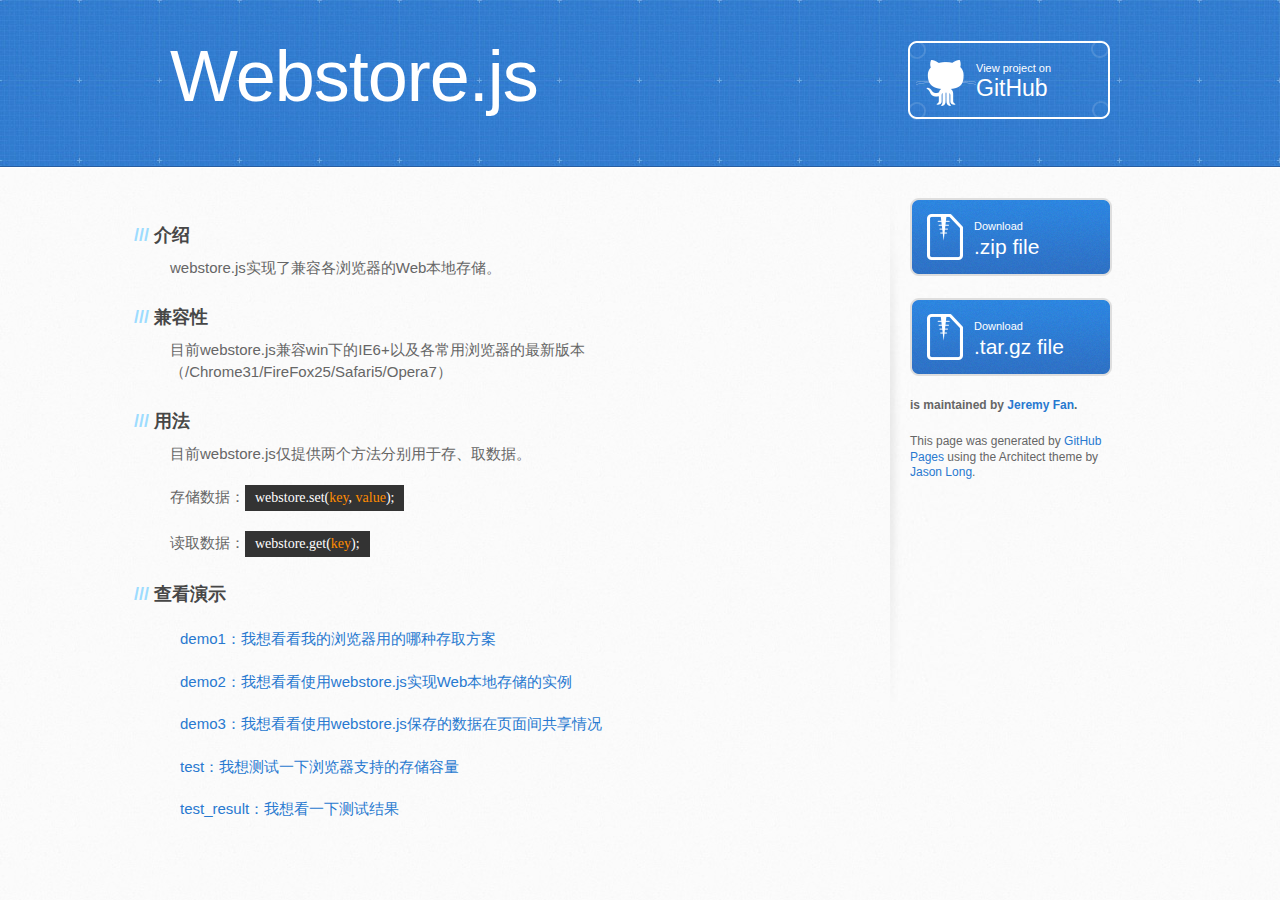
<file: index.html>
<!DOCTYPE html>
<html>
  <head>
    <meta charset='utf-8'>
    <meta http-equiv="X-UA-Compatible" content="chrome=1">
    <meta name="viewport" content="width=device-width, initial-scale=1, maximum-scale=1">
    <!-- <link href='https://fonts.googleapis.com/css?family=Architects+Daughter' rel='stylesheet' type='text/css'> -->
    <link rel="stylesheet" type="text/css" href="stylesheets/font_face.css" />
    <link rel="stylesheet" type="text/css" href="stylesheets/stylesheet.css" media="screen" />
    <link rel="stylesheet" type="text/css" href="stylesheets/pygment_trac.css" media="screen" />
    <link rel="stylesheet" type="text/css" href="stylesheets/print.css" media="print" />

    <!--[if lt IE 9]>
    <script src="//html5shiv.googlecode.com/svn/trunk/html5.js"></script>
    <![endif]-->

    <title>Webstore.js by JeremyFan</title>
  </head>

  <body>
    <header>
      <div class="inner">
        <h1>Webstore.js</h1>
        <h2></h2>
        <a href="https://github.com/JeremyFan/webstore.js" class="button"><small>View project on</small>GitHub</a>
      </div>
    </header>

    <div id="content-wrapper">
      <div class="inner clearfix">
        <section id="main-content">
          <h3>介绍</h3>
          <p>webstore.js实现了兼容各浏览器的Web本地存储。</p>
          <h3>兼容性</h3>
          <p>目前webstore.js兼容win下的IE6+以及各常用浏览器的最新版本（/Chrome31/FireFox25/Safari5/Opera7）</p>
          <h3>用法</h3>
          <p>目前webstore.js仅提供两个方法分别用于存、取数据。</p>
          <p>存储数据：<span style="display:inline-block;padding:0 10px;font:14px Consolas;line-height:26px;background:#333;color:#fff;">webstore.set(<span style="color:darkorange;">key</span>, <span style="color:darkorange;">value</span>);</span></p>
          <p>读取数据：<span style="display:inline-block;padding:0 10px;font:14px Consolas;line-height:26px;background:#333;color:#fff;">webstore.get(<span style="color:darkorange;">key</span>);</span></p>
          <h3>查看演示</h3>
          <p></p>
          <p style="margin-left:10px;">
            <a href="demo/demo1.html" target="_blank" style='cursor:pointer;'>demo1：我想看看我的浏览器用的哪种存取方案</a>
          </p>
          <p style="margin-left:10px;">
            <a href="demo/demo2.html" target="_blank" style='cursor:pointer;'>demo2：我想看看使用webstore.js实现Web本地存储的实例</a>
          </p>
          <p style="margin-left:10px;">
            <a href="demo/demo3_a.html" target="_blank" style='cursor:pointer;'>demo3：我想看看使用webstore.js保存的数据在页面间共享情况</a>
          </p>
          <p style="margin-left:10px;">
            <a href="demo/test.html" target="_blank" style='cursor:pointer;'>test：我想测试一下浏览器支持的存储容量</a>
          </p>
          <p style="margin-left:10px;">
            <a href="demo/test_result.html" target="_blank" style='cursor:pointer;'>test_result：我想看一下测试结果</a>
          </p>
        </section>

        <aside id="sidebar">
          <a href="https://github.com/JeremyFan/webstore.js/zipball/master" class="button">
            <small>Download</small>
            .zip file
          </a>
          <a href="https://github.com/JeremyFan/webstore.js/tarball/master" class="button">
            <small>Download</small>
            .tar.gz file
          </a>

          <p class="repo-owner"><a href="https://github.com/JeremyFan/webstore.js"></a> is maintained by <a href="https://github.com/JeremyFan">Jeremy Fan</a>.</p>

          <p>This page was generated by <a href="pages.github.com">GitHub Pages</a> using the Architect theme by <a href="https://twitter.com/jasonlong">Jason Long</a>.</p>
        </aside>
      </div>
    </div>

  
  </body>
</html>
</file>
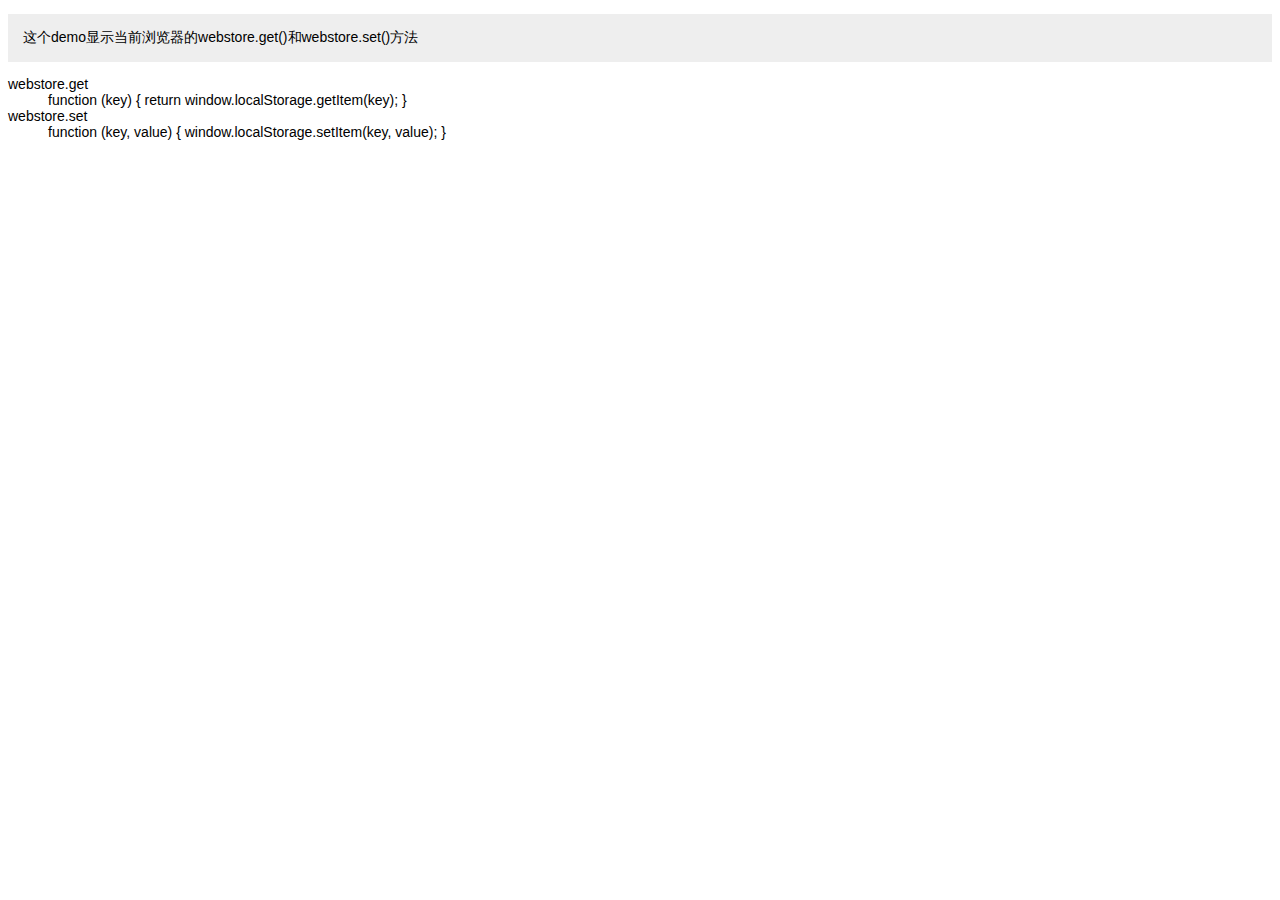
<file: demo1.html>
﻿<!DOCTYPE html>
<html xmlns="http://www.w3.org/1999/xhtml">
<head>
    <meta http-equiv="Content-Type" content="text/html; charset=utf-8" />
    <title>demo1</title>
    <!--引入封装好的文件-->
    <script src="scripts/jquery-1.10.2.min.js"></script>
    <script src="webstore.js"></script>
    <style>
        html { font: 14px Tahoma,Helvetica,Arial; }
        .title { padding: 15px; background: #eee; }
    </style>
</head>
<body>
    <p class="title">这个demo显示当前浏览器的webstore.get()和webstore.set()方法</p>
    <dl>
        <dt>webstore.get</dt>
        <dd id="g"></dd>
        <dt>webstore.set</dt>
        <dd id="s"></dd>
    </dl>
    <script>
        document.getElementById('g').innerHTML = webstore.get.toString();
        document.getElementById('s').innerHTML = webstore.set.toString();
    </script>
</body>
</html>
</file>
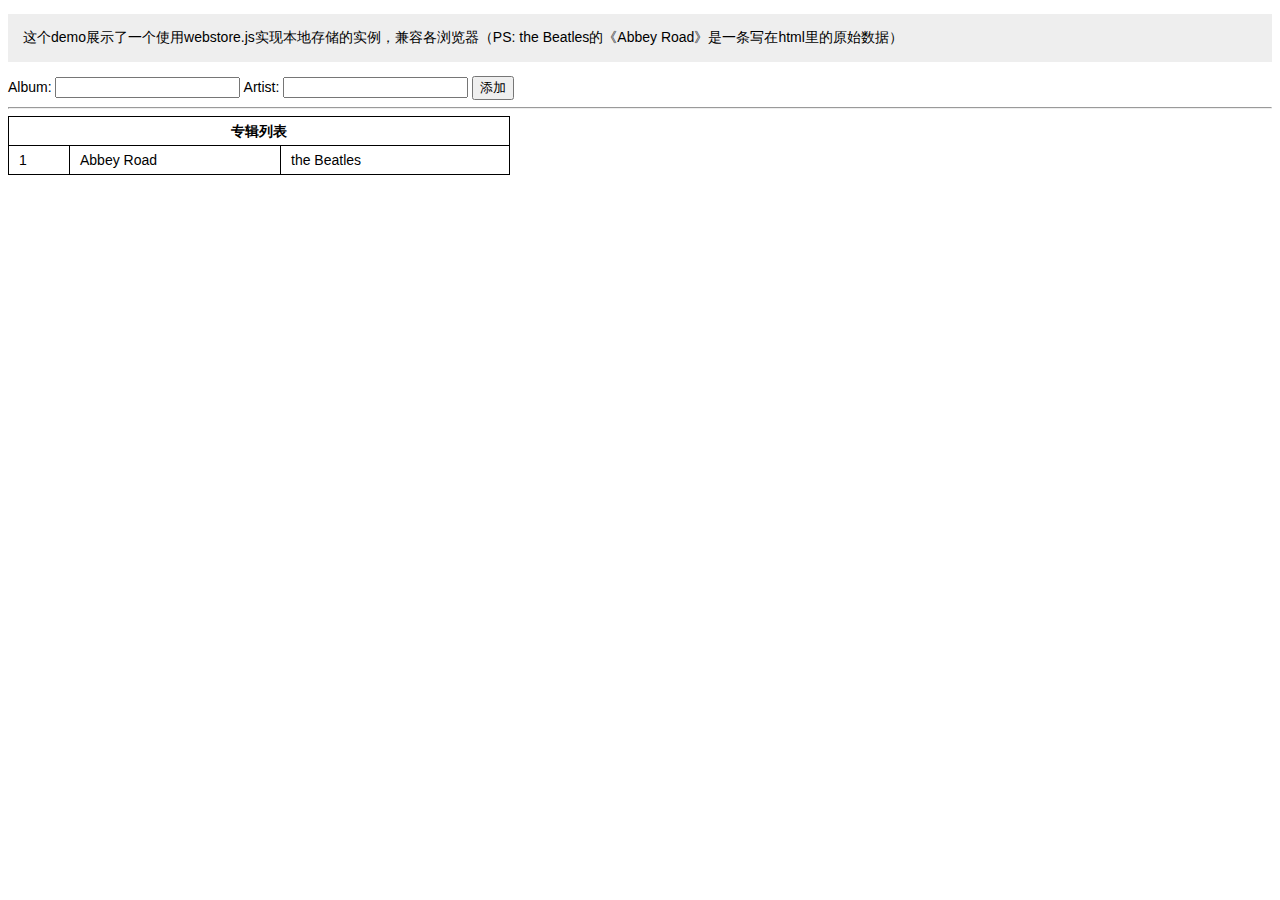
<file: demo2.html>
﻿<!DOCTYPE html>
<html xmlns="http://www.w3.org/1999/xhtml">
<head>
    <meta http-equiv="Content-Type" content="text/html; charset=utf-8" />
    <title>demo2</title>
    <script src="scripts/jquery-1.10.2.min.js"></script>
    <script src="scripts/jquery.json-2.4.min.js"></script>
    <script src="webstore.js"></script>
    <style>
        html { font: 14px Tahoma,Helvetica,Arial; }
        .title { padding: 15px; background: #eee; }
        div#al { border: 1px solid #000; width: 500px; }
        .al-head { text-align: center; line-height: 2em; font-weight: bolder; }
        .al-row { line-height: 2em; border-top: 1px solid #000; }
        .al-cell { display: inline-block; padding-left: 10px; width: 200px; border-left: 1px solid black; }
        .first-child { width: 50px; border: none; }
    </style>
</head>
<body>
    <p class="title">
        这个demo展示了一个使用webstore.js实现本地存储的实例，兼容各浏览器（PS: the Beatles的《Abbey Road》是一条写在html里的原始数据）
    </p>
    <label>Album: </label>
    <input type="text" id="txtName" />
    <label>Artist: </label>
    <input type="text" id="txtArtist" />
    <input type="button" id="add" value="添加" />
    <hr />
    <div id='al'>
        <div class='al-head'>专辑列表</div>
        <div class="al-row">
            <span class="al-cell first-child">1</span><span class="al-cell">Abbey Road</span><span class="al-cell">the Beatles</span>
        </div>
    </div>

    <script>
        $(function () {
            bindAlbumList(albumlist);
            bindBtnEvent();
        });

        // 通过webstore.get()方法获取数据
        var albumlist = $.parseJSON(webstore.get('albumlist')) || [];
        function bindBtnEvent() {
            $('#add').bind('click', function () {
                var id = $('#txtId').val();
                var name = $('#txtName').val();
                var artist = $('#txtArtist').val();

                var album = new Album(name, artist);
                albumlist.push(album);
                // 通过webstore.set()方法保存数据
                webstore.set('albumlist', $.toJSON(albumlist));

                bindAlbumList(albumlist);
            });
        }

        // Album类
        function Album(name, artist) {
            this.Name = name;
            this.Artist = artist;
        }

        // 绑定专辑列表
        function bindAlbumList(albumlist) {
            if ($('.al-row').length > 1) {
                while ($('.al-row')[1])
                    $('.al-row')[1].remove();
            }
            for (var i in albumlist) {
                var album = albumlist[i];
                var row = $('<div class="al-row"></div>');
                var span1 = $('<span class="al-cell first-child">' + parseInt(parseInt(i) + 2) + '</span>'),
                    span2 = $('<span class="al-cell">' + (album.Name||'null') + '</span>'),
                    span3 = $('<span class="al-cell">' + (album.Artist||'null') + '</span>');
                row.append(span1, span2, span3);
                $('#al').append(row);
            }
        }
    </script>
</body>
</html>
</file>
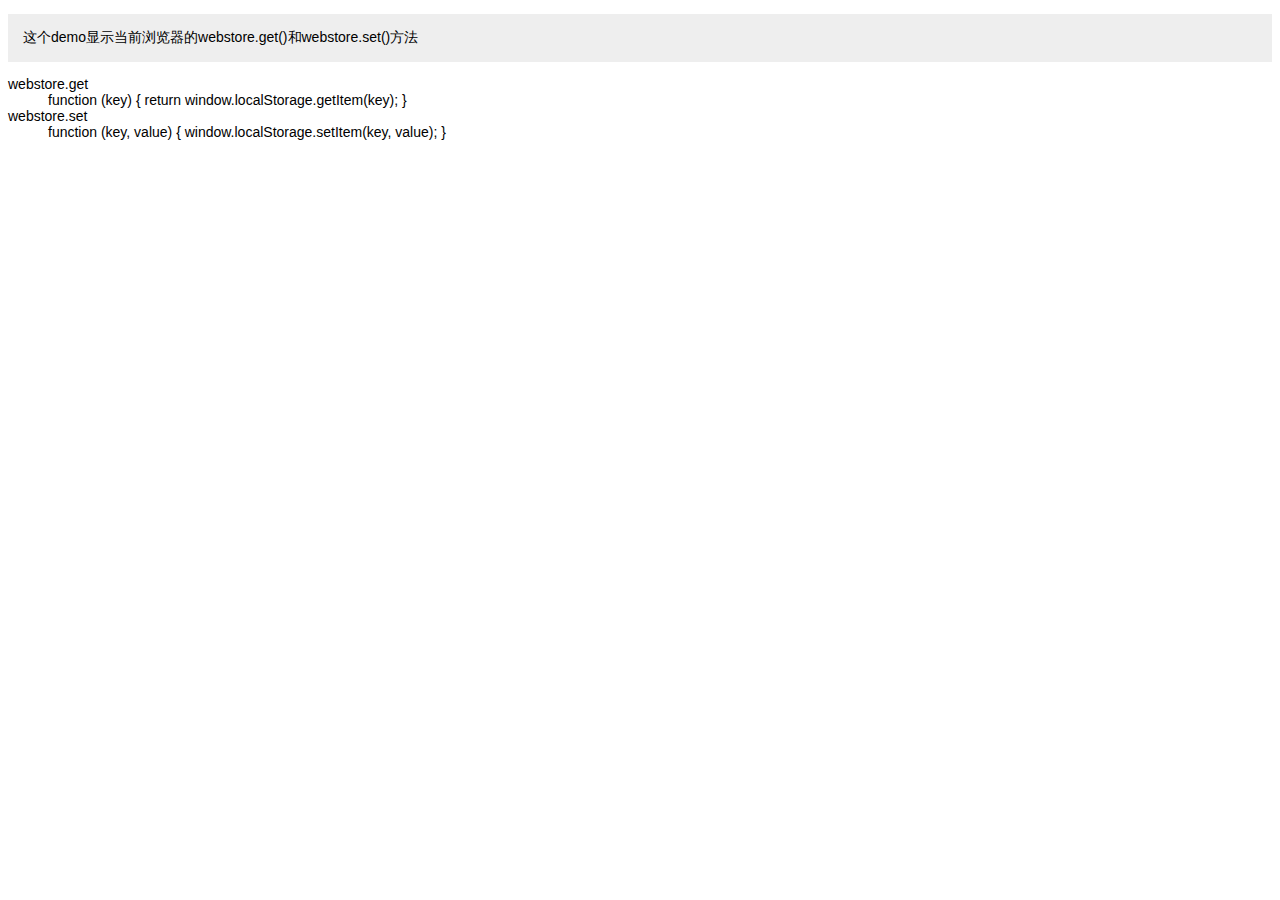
<file: demo/demo1.html>
﻿<!DOCTYPE html>
<html xmlns="http://www.w3.org/1999/xhtml">
<head>
    <meta http-equiv="Content-Type" content="text/html; charset=utf-8" />
    <title>demo1</title>    
    <script src="scripts/jquery-1.10.2.min.js"></script>
    <!--引入封装好的文件-->
    <script src="webstore.js"></script>
    <style>
        html { font: 14px Tahoma,Helvetica,Arial; }
        .title { padding: 15px; background: #eee; }
    </style>
</head>
<body>
    <p class="title">这个demo显示当前浏览器的webstore.get()和webstore.set()方法</p>
    <dl>
        <dt>webstore.get</dt>
        <dd id="g"></dd>
        <dt>webstore.set</dt>
        <dd id="s"></dd>
    </dl>
    <script>
        document.getElementById('g').innerHTML = webstore.get.toString();
        document.getElementById('s').innerHTML = webstore.set.toString();
    </script>
</body>
</html>
</file>
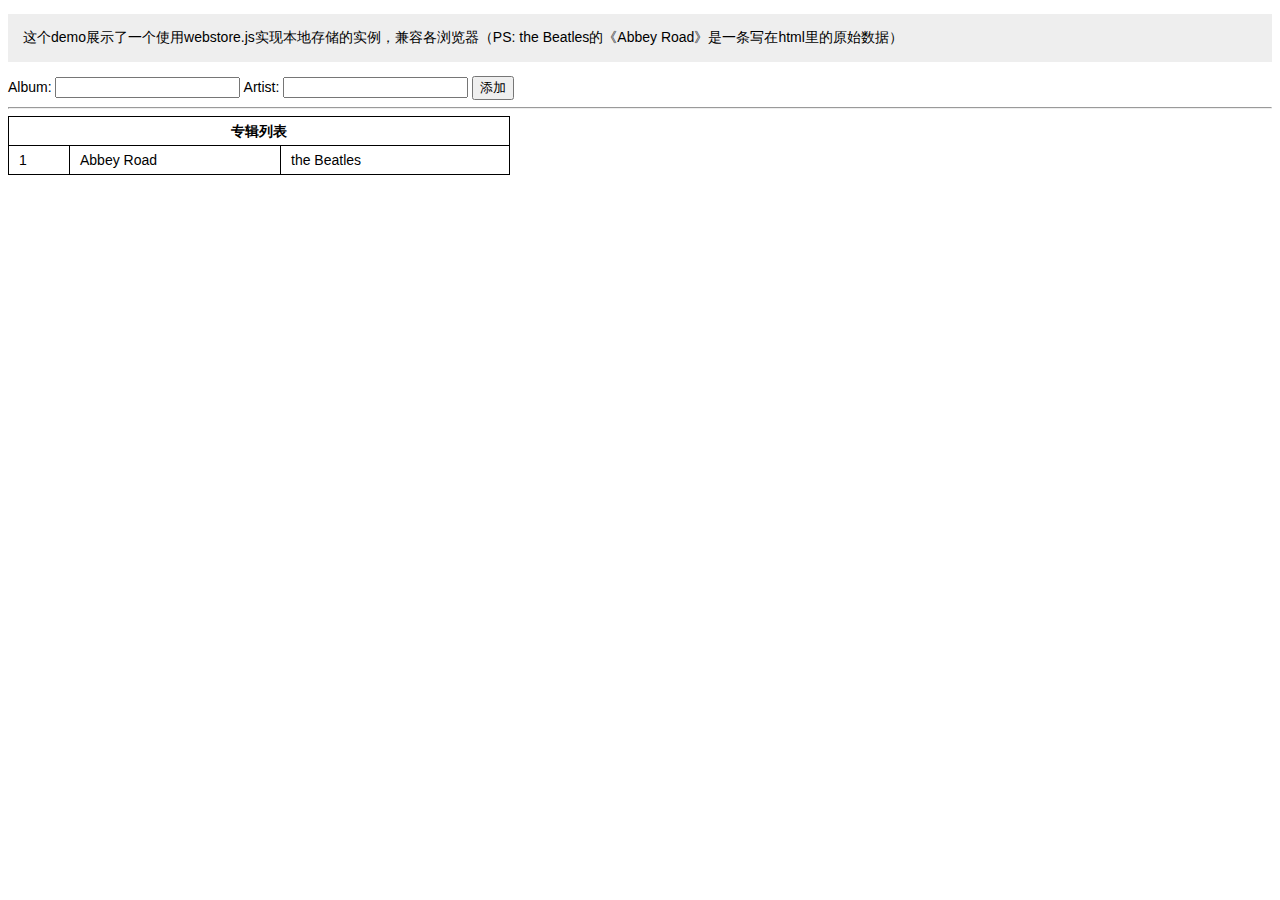
<file: demo/demo2.html>
﻿<!DOCTYPE html>
<html xmlns="http://www.w3.org/1999/xhtml">
<head>
    <meta http-equiv="Content-Type" content="text/html; charset=utf-8" />
    <title>demo2</title>
    <script src="scripts/jquery-1.10.2.min.js"></script>
    <script src="scripts/jquery.json-2.4.min.js"></script>
    <script src="webstore.js"></script>
    <style>
        html { font: 14px Tahoma,Helvetica,Arial; }
        .title { padding: 15px; background: #eee; }
        div#al { border: 1px solid #000; width: 500px; }
        .al-head { text-align: center; line-height: 2em; font-weight: bolder; }
        .al-row { line-height: 2em; border-top: 1px solid #000; }
        .al-cell { display: inline-block; padding-left: 10px; width: 200px; border-left: 1px solid black; }
        .first-child { width: 50px; border: none; }
    </style>
</head>
<body>
    <p class="title">
        这个demo展示了一个使用webstore.js实现本地存储的实例，兼容各浏览器（PS: the Beatles的《Abbey Road》是一条写在html里的原始数据）
    </p>
    <label>Album: </label>
    <input type="text" id="txtName" />
    <label>Artist: </label>
    <input type="text" id="txtArtist" />
    <input type="button" id="add" value="添加" />
    <hr />
    <div id='al'>
        <div class='al-head'>专辑列表</div>
        <div class="al-row">
            <span class="al-cell first-child">1</span><span class="al-cell">Abbey Road</span><span class="al-cell">the Beatles</span>
        </div>
    </div>

    <script>
        $(function () {
            bindAlbumList(albumlist);
            bindBtnEvent();
        });

        // 通过webstore.get()方法获取数据
        var albumlist = $.parseJSON(webstore.get('albumlist')) || [];
        function bindBtnEvent() {
            $('#add').bind('click', function () {
                var id = $('#txtId').val();
                var name = $('#txtName').val();
                var artist = $('#txtArtist').val();

                var album = new Album(name, artist);
                albumlist.push(album);
                // 通过webstore.set()方法保存数据
                webstore.set('albumlist', $.toJSON(albumlist));

                bindAlbumList(albumlist);
            });
        }

        // Album类
        function Album(name, artist) {
            this.Name = name;
            this.Artist = artist;
        }

        // 绑定专辑列表
        function bindAlbumList(albumlist) {
            if ($('.al-row').length > 1) {
                while ($('.al-row')[1])
                    $($('.al-row')[1]).remove();
            }
            for (var i in albumlist) {
                var album = albumlist[i];
                var row = $('<div class="al-row"></div>');
                var span1 = $('<span class="al-cell first-child">' + parseInt(parseInt(i) + 2) + '</span>'),
                    span2 = $('<span class="al-cell">' + (album.Name||'null') + '</span>'),
                    span3 = $('<span class="al-cell">' + (album.Artist||'null') + '</span>');
                row.append(span1, span2, span3);
                $('#al').append(row);
            }
        }
    </script>
</body>
</html>
</file>
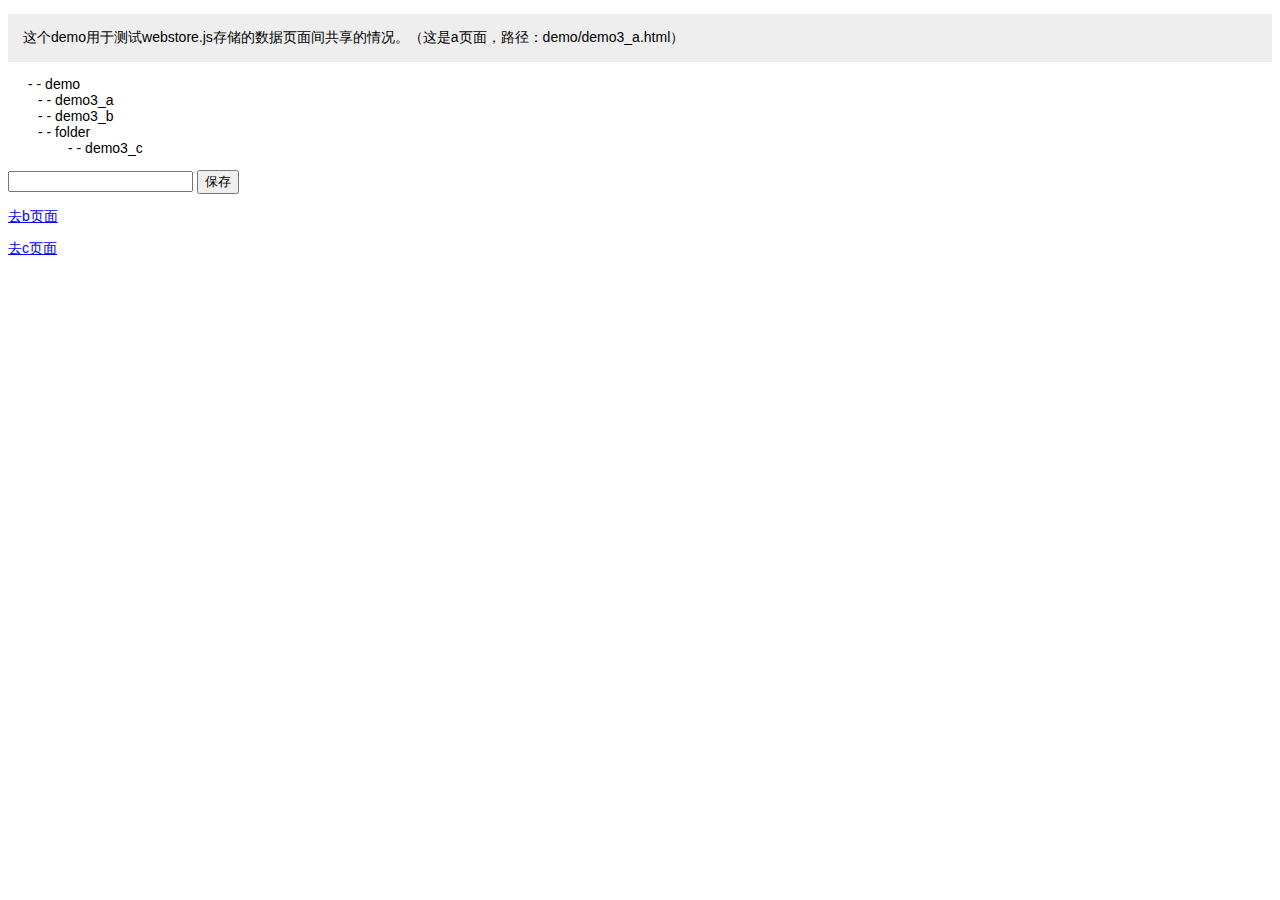
<file: demo/demo3_a.html>
<!DOCTYPE html>
<html>
<head>
    <meta http-equiv="Content-Type" content="text/html; charset=utf-8" />
    <title>demo3_a</title>
    <script src="webstore.js"></script>
    <style>
        html { font: 14px Tahoma,Helvetica,Arial; }
        .title { padding: 15px; background: #eee; }
        .pathmap span{display:block;}
    </style>
</head>
<body>
    <p class="title">这个demo用于测试webstore.js存储的数据页面间共享的情况。（这是a页面，路径：demo/demo3_a.html）</p>
    <p class='pathmap'>
        <span style='padding-left:20px;'> - - demo</span>
        <span style='padding-left:30px;'> - - demo3_a</span>
        <span style='padding-left:30px;'> - - demo3_b</span>
        <span style='padding-left:30px;'> - - folder</span>
        <span style='padding-left:60px;'> - - demo3_c</span>
    </p>
    <input type='test' id='tt' />
    <input type='button' id='btn' value='保存'>

    <p><a href='demo3_b.html'>去b页面</a><p>
    <p><a href='folder/demo3_c.html'>去c页面</a><p>

    <script>
    var button=document.getElementById('btn');
    button.onclick=function(){
        var value=document.getElementById('tt').value;
        webstore.set('demo3_value',value);
    }
    </script>
</body>
</html>
</file>
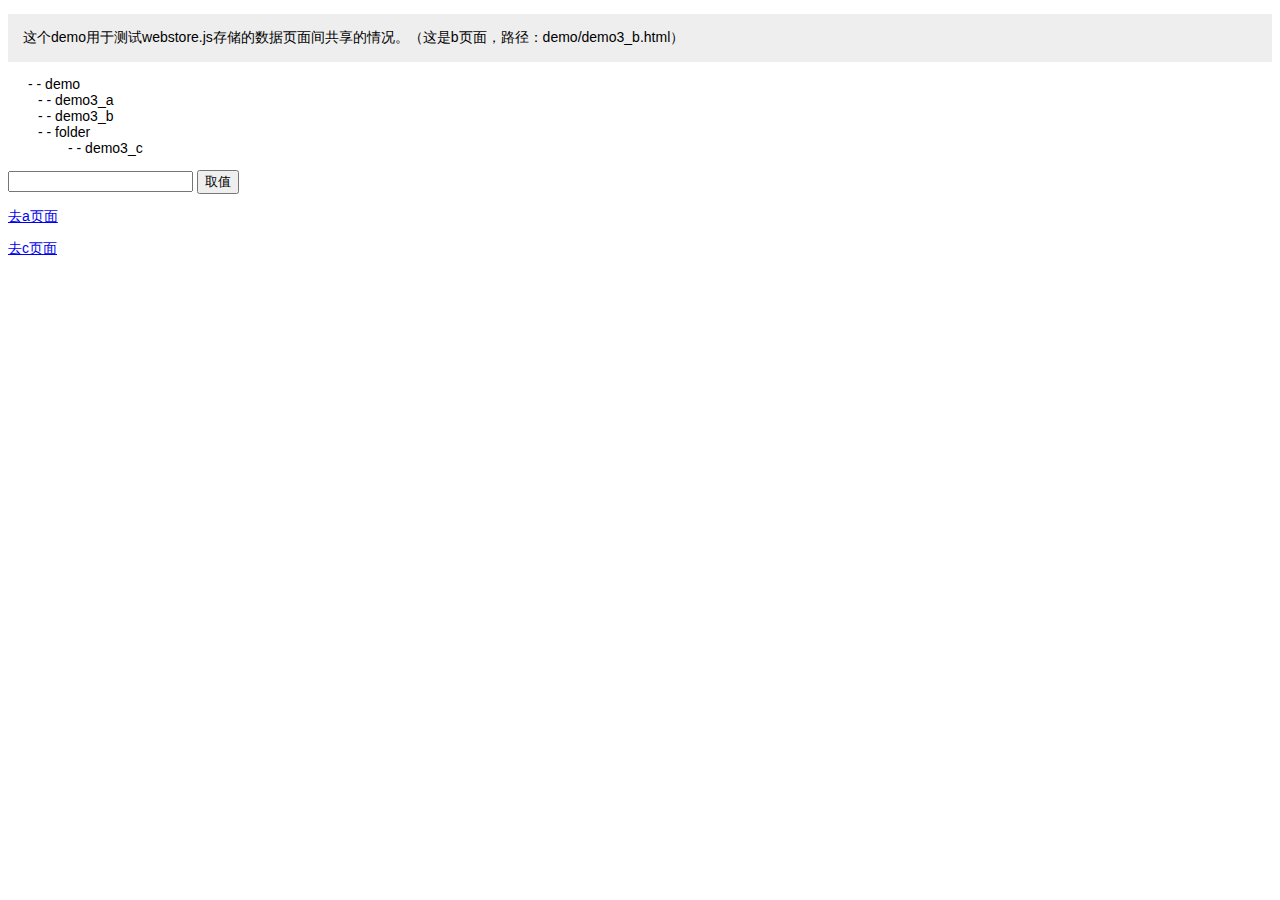
<file: demo/demo3_b.html>
<!DOCTYPE html>
<html>
<head>
    <meta http-equiv="Content-Type" content="text/html; charset=utf-8" />
    <title>demo3_b</title>
    <script src="webstore.js"></script>
    <style>
        html { font: 14px Tahoma,Helvetica,Arial; }
        .title { padding: 15px; background: #eee; }
        .pathmap span{display:block;}
    </style>
</head>
<body>
    <p class="title">这个demo用于测试webstore.js存储的数据页面间共享的情况。（这是b页面，路径：demo/demo3_b.html）</p>
    <p class='pathmap'>
        <span style='padding-left:20px;'> - - demo</span>
        <span style='padding-left:30px;'> - - demo3_a</span>
        <span style='padding-left:30px;'> - - demo3_b</span>
        <span style='padding-left:30px;'> - - folder</span>
        <span style='padding-left:60px;'> - - demo3_c</span>
    </p>
    <input type='text' id='tt'>
    <input type='button' id='btn' value='取值'>

    <p><a href='demo3_a.html'>去a页面</a><p>
    <p><a href='folder/demo3_c.html'>去c页面</a><p>

    <script>
    var button=document.getElementById('btn');
    button.onclick=function(){
        var value = webstore.get('demo3_value');
        if(value==null)
            return;
        document.getElementById('tt').value=value;
    }
    </script>
</body>
</html>
</file>
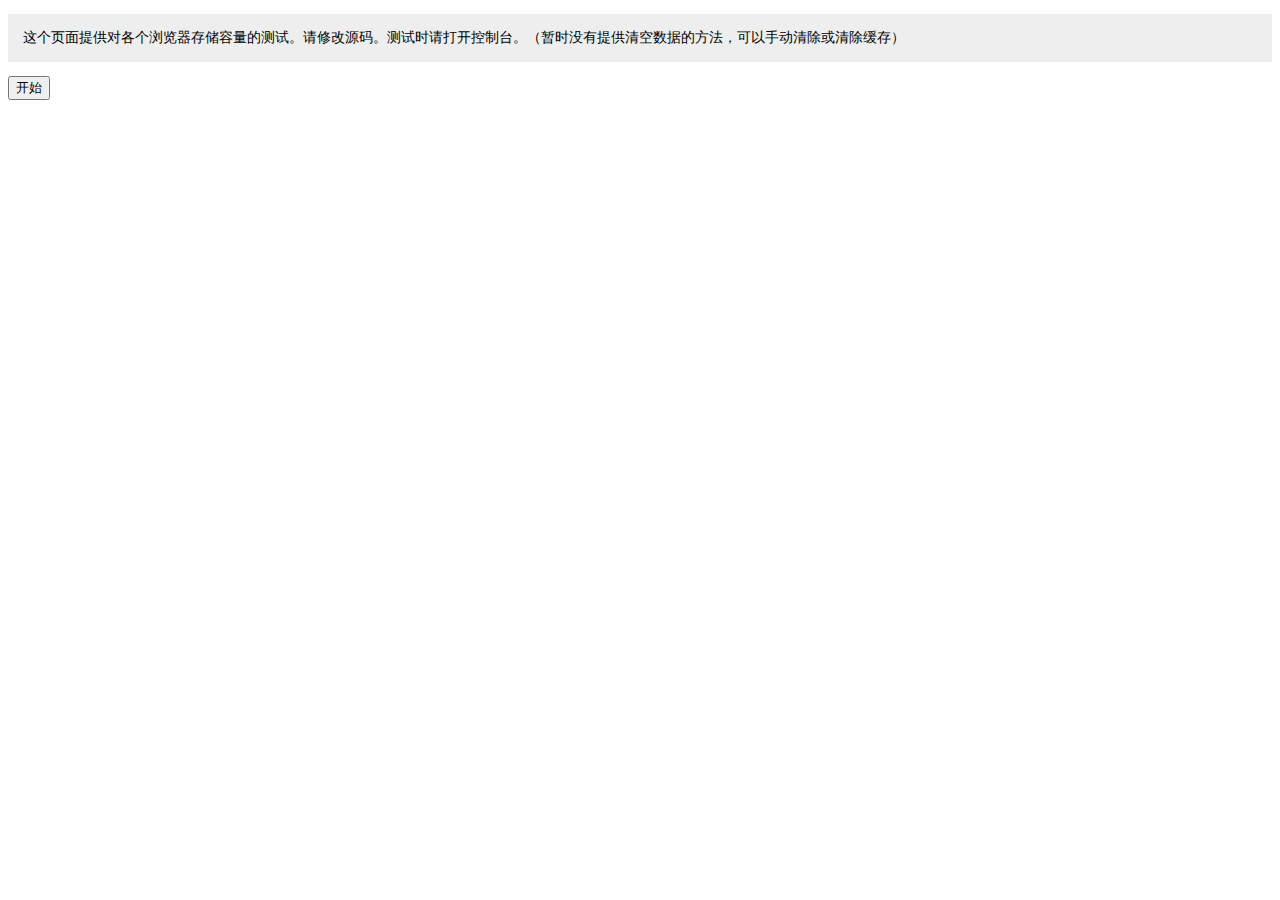
<file: demo/test.html>
<!DOCTYPE html>
<html xmlns="http://www.w3.org/1999/xhtml">
<head>
    <meta http-equiv="Content-Type" content="text/html; charset=utf-8" />
    <title>test1</title>
    <script src="webstore.js"></script>
    <script src="scripts/jquery-1.10.2.min.js"></script>
    <style>
         html { font: 14px Tahoma,Helvetica,Arial; }
        .title { padding: 15px; background: #eee; }
    </style>
</head>
<body>
    <p class='title'>这个页面提供对各个浏览器存储容量的测试。请修改源码。测试时请打开控制台。（暂时没有提供清空数据的方法，可以手动清除或清除缓存）</p>
    <input type="button" id="test2" value="开始" />
   
    <script>
        // userData测试（ie6）
        var s = 'aaa';
        var a = 'aaaaaaaaaa';
        $('#test2').bind('click', function () {
            while (true) {
                s += s;
                webstore.set('KeyA', s);
                alert(webstore.get('KeyA').length);
            }
        });

         /*
        // userData测试（ie7）
        var s = '';
        var a = 'aaaaaaaaaa';
        $('#test2').bind('click', function () {
            while (true) {
                s += a;
                webstore.set('KeyA', s);
                console.log(webstore.get('KeyA').length);
            }
        });
        */


        /*
        // localStorage测试
        var s = 'a';
        $('#test2').bind('click', function () {
            //debugger;
            while (true) {
                s += s;
                webstore.set('KeyA', s);
                console.log(s.length);
            }
        });
        */

    </script>
</body>
</html>
</file>
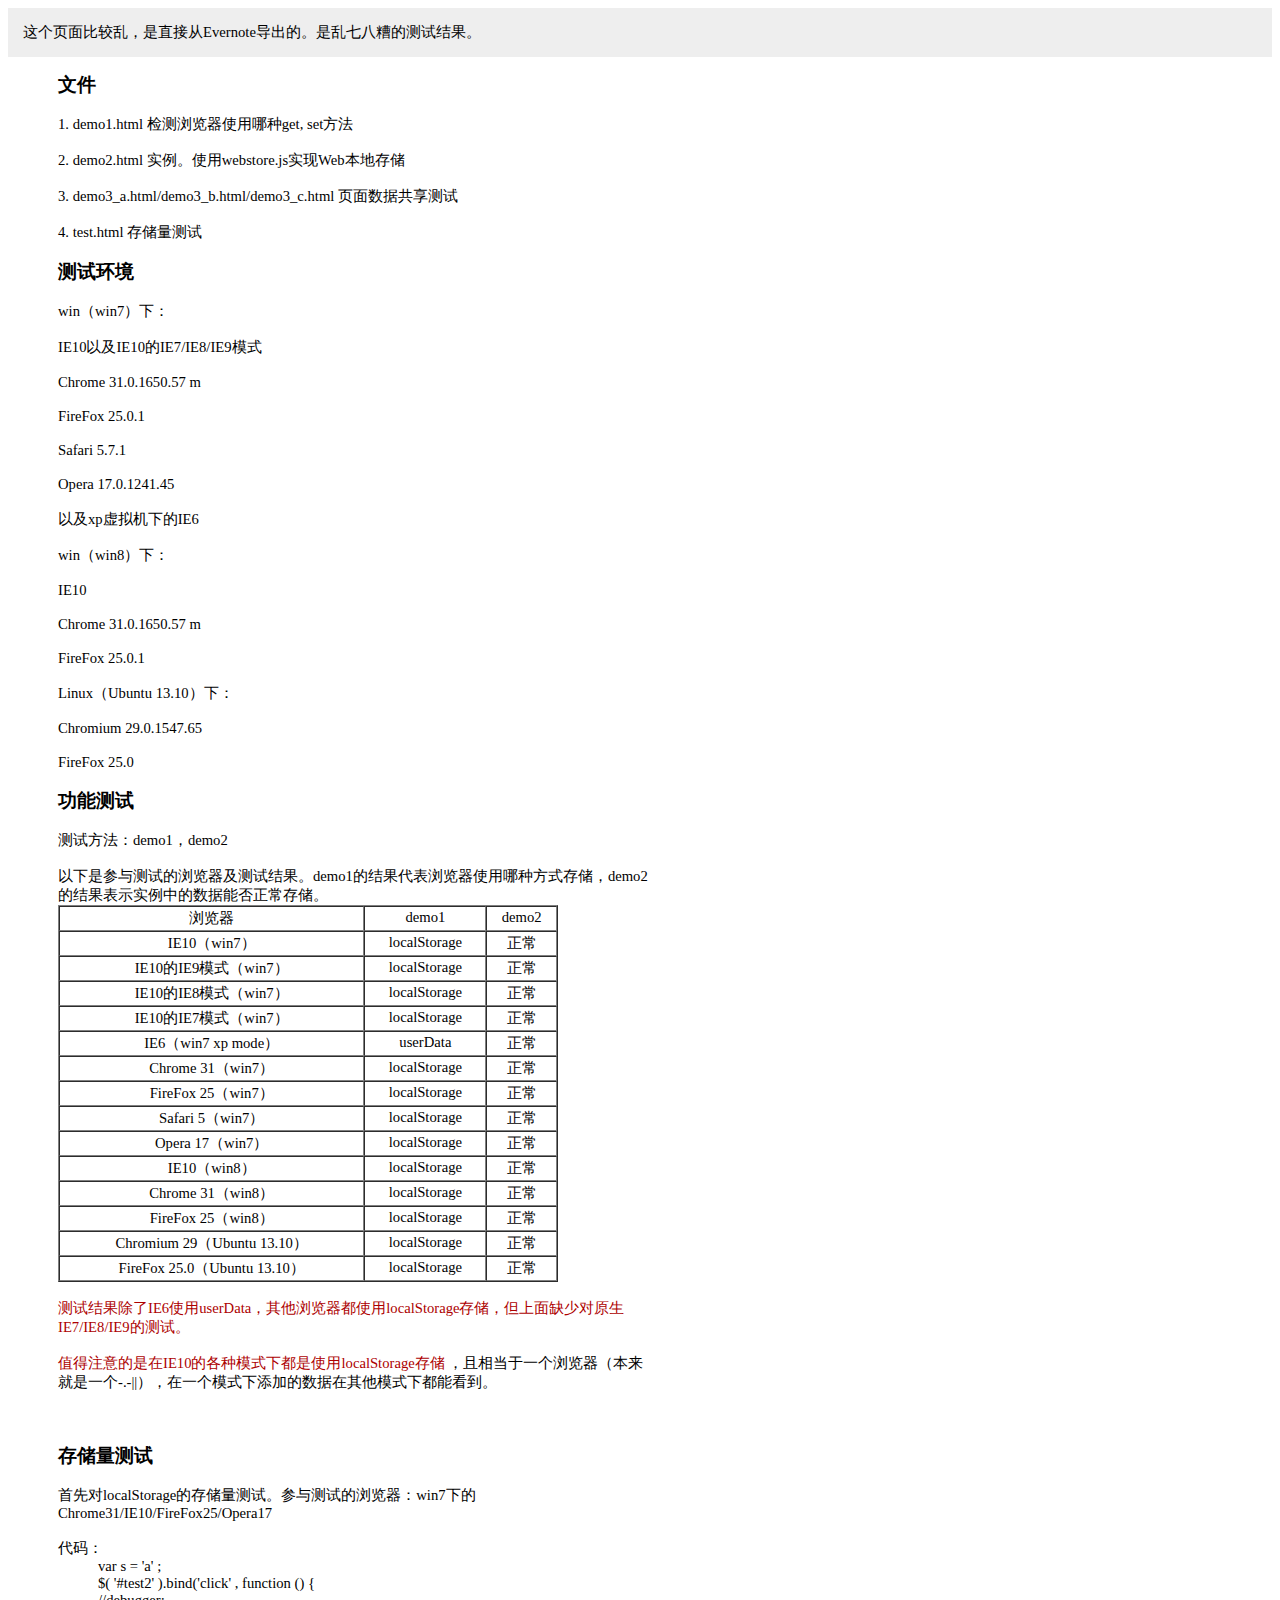
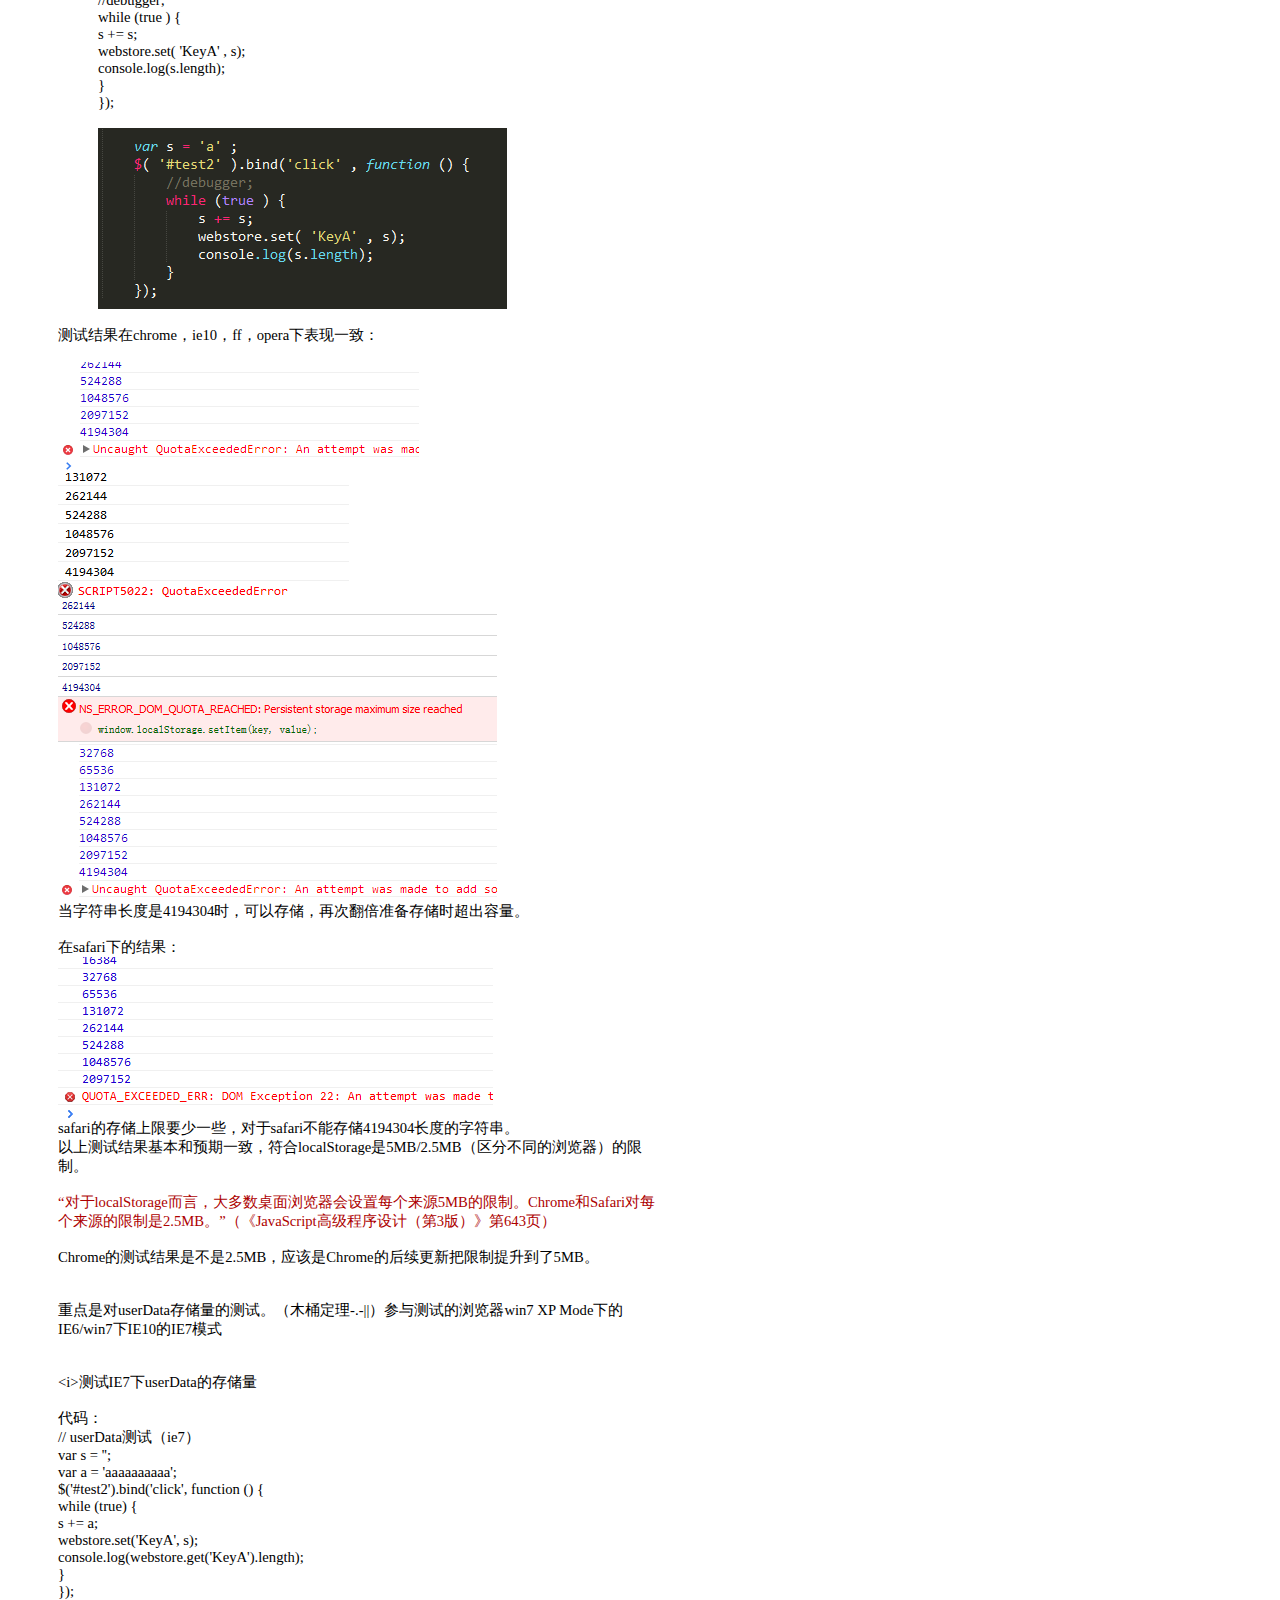
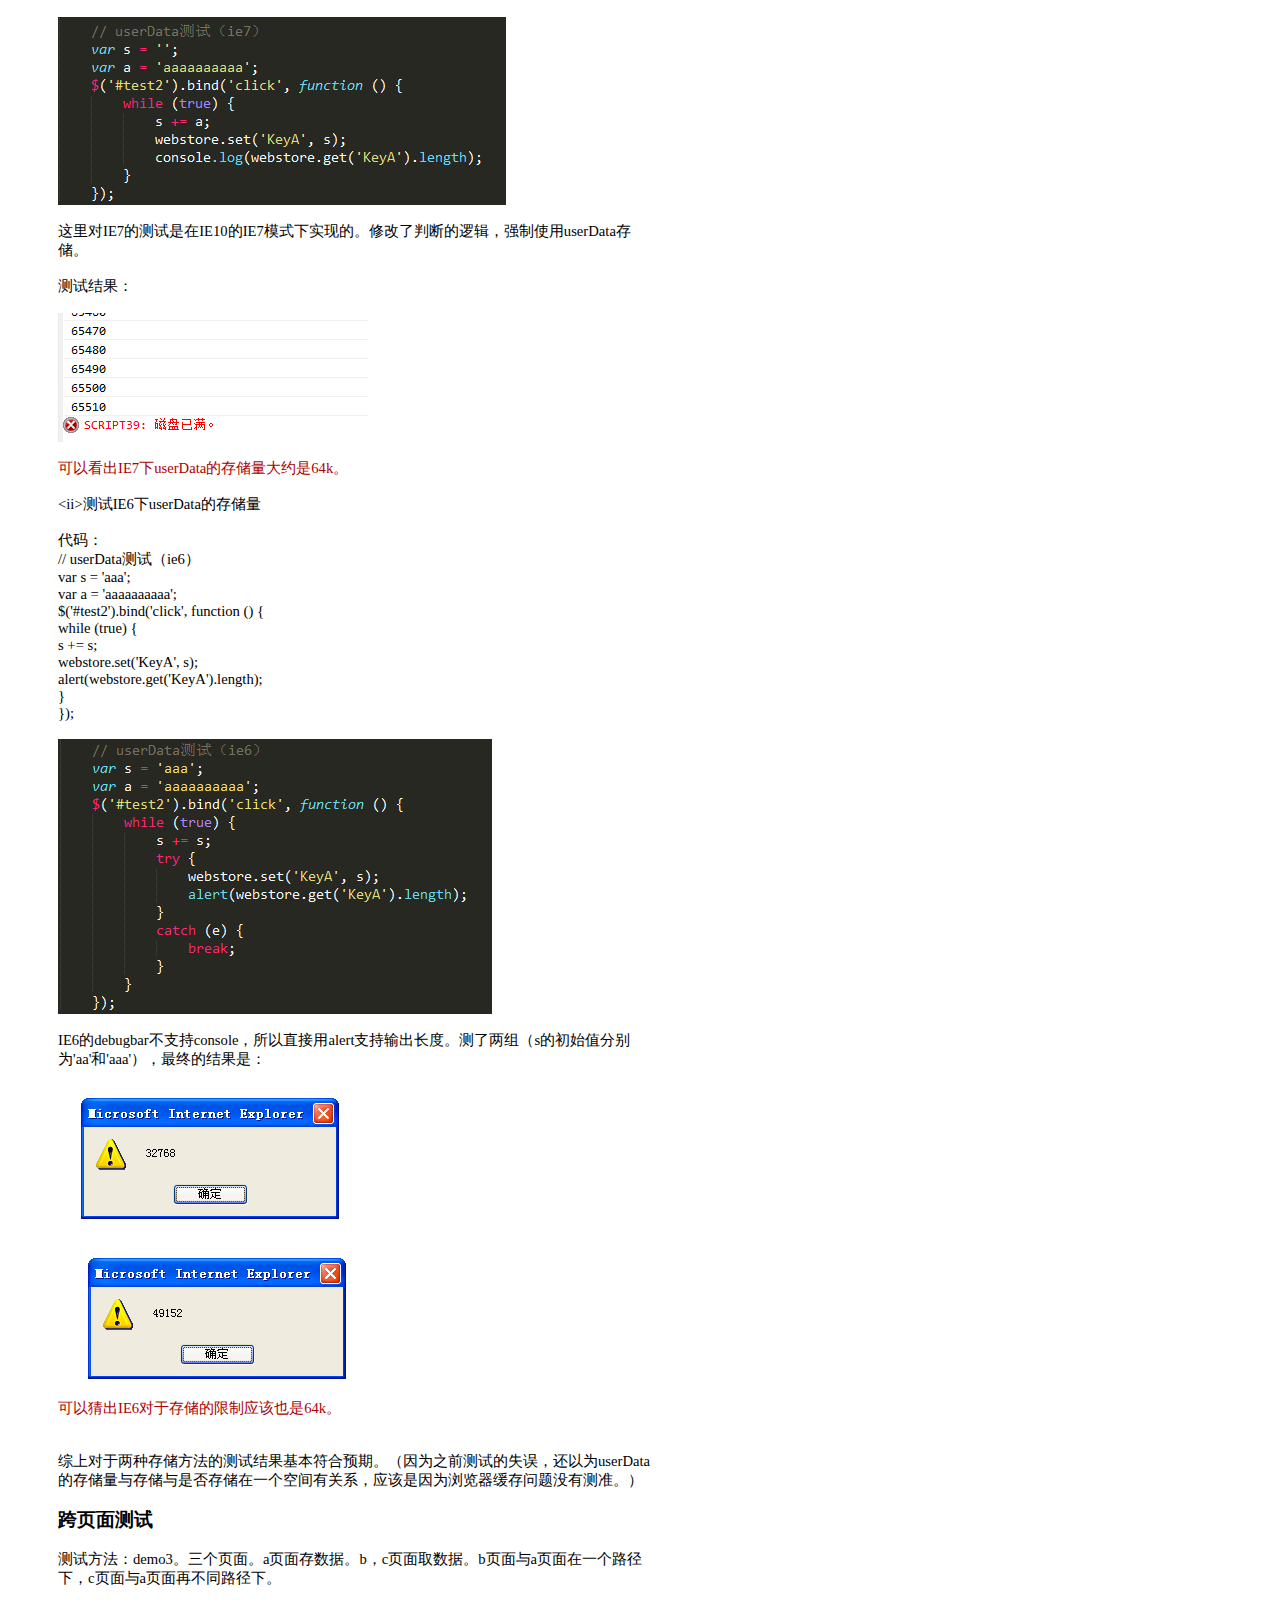
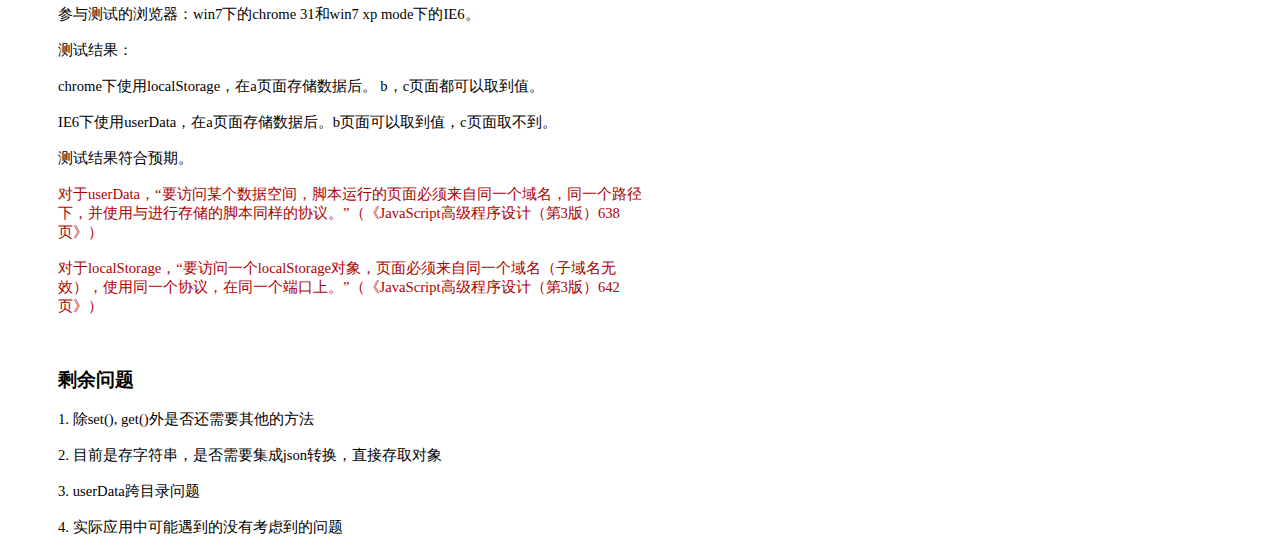
<file: demo/test_result.html>
<html>
<head>
    <title>Evernote Export</title>
    <basefont face="Tahoma" size="2" />
    <meta http-equiv="Content-Type" content="text/html;charset=utf-8" />
    <meta name="exporter-version" content="Evernote Windows/269392 (zh-CN); Windows/6.1.7601 Service Pack 1;"/>
    <style>
    body, td {
      font-family: Tahoma;
      font-size: 11pt;
    }
    .title { padding: 15px; background: #eee; }
  </style>
</head>
<body>
    <a name="64333"/>
    <p class='title'>这个页面比较乱，是直接从Evernote导出的。是乱七八糟的测试结果。</p>
    <div style="padding-left:50px;width:600px;">
        <div style="word-wrap: break-word; -webkit-nbsp-mode: space; -webkit-line-break: after-white-space;">
            <div style="font-size: 19px;"> <strong>文件</strong>
            </div>
            <div>
                <br></div>
            <div>1. demo1.html 检测浏览器使用哪种get, set方法</div>
            <div>
                <br></div>
            <div>2. demo2.html 实例。使用webstore.js实现Web本地存储</div>
            <div>
                <br></div>
            <div>3. demo3_a.html/demo3_b.html/demo3_c.html 页面数据共享测试</div>
            <div>
                <br></div>
            <div>4. test.html 存储量测试</div>
            <div>
                <br clear="none"></div>
            <div style="font-size: 19px;"> <strong>测试环境</strong>
            </div>
            <div>
                <br clear="none"></div>
            <div>win（win7）下：</div>
            <div>
                <br clear="none"></div>
            <div>IE10以及IE10的IE7/IE8/IE9模式</div>
            <div>
                <br></div>
            <div>Chrome 31.0.1650.57 m</div>
            <div>
                <br></div>
            <div>FireFox 25.0.1</div>
            <div>
                <br></div>
            <div>Safari 5.7.1</div>
            <div>
                <br></div>
            <div>Opera 17.0.1241.45</div>
            <div>
                <br clear="none"></div>
            <div>以及xp虚拟机下的IE6</div>
            <div>
                <br clear="none"></div>
            <div>win（win8）下：</div>
            <div>
                <br clear="none"></div>
            <div>IE10</div>
            <div>
                <br clear="none"></div>
            <div>Chrome 31.0.1650.57 m</div>
            <div>
                <br clear="none"></div>
            <div>FireFox 25.0.1</div>
            <div>
                <br clear="none"></div>
            <div>Linux（Ubuntu 13.10）下：</div>
            <div>
                <br clear="none"></div>
            <div>
                Chromium
                <span>29.0.1547.65</span>
            </div>
            <div>
                <br clear="none"></div>
            <div>FireFox 25.0</div>
            <div></div>
            <div>
                <br clear="none"></div>
            <div style="font-size: 19px;">
                <strong>功能测试</strong>
            </div>
            <div>
                <br clear="none"></div>
            <div>测试方法：demo1，demo2</div>
            <div>
                <br></div>
            <div>
                以下是参与测试的浏览器及测试结果。demo1的结果代表浏览器使用哪种方式存储，demo2的结果表示实例中的数据能否正常存储。
            </div>
            <div></div>
            <table border="1" cellpadding="2" cellspacing="0" style="text-align: center;" width="500">
                <tbody>
                    <tr>
                        <td colspan="1" rowspan="1" valign="top">浏览器</td>
                        <td colspan="1" rowspan="1" valign="top">demo1</td>
                        <td colspan="1" rowspan="1" valign="top">demo2</td>
                    </tr>
                    <tr>
                        <td colspan="1" rowspan="1" valign="top">IE10（win7）</td>
                        <td colspan="1" rowspan="1" valign="top">localStorage</td>
                        <td colspan="1" rowspan="1" valign="top">正常</td>
                    </tr>
                    <tr>
                        <td colspan="1" rowspan="1" valign="top">IE10的IE9模式（win7）</td>
                        <td colspan="1" rowspan="1" valign="top">
                            <div>localStorage</div>
                        </td>
                        <td colspan="1" rowspan="1" valign="top">正常</td>
                    </tr>
                    <tr>
                        <td colspan="1" rowspan="1" valign="top">
                            <div>IE10的IE8模式（win7）</div>
                        </td>
                        <td colspan="1" rowspan="1" valign="top">
                            <div>localStorage</div>
                        </td>
                        <td colspan="1" rowspan="1" valign="top">
                            <div>正常</div>
                        </td>
                    </tr>
                    <tr>
                        <td colspan="1" rowspan="1" valign="top">
                            <div>IE10的IE7模式（win7）</div>
                        </td>
                        <td colspan="1" rowspan="1" valign="top">
                            <div>localStorage</div>
                        </td>
                        <td colspan="1" rowspan="1" valign="top">
                            <div>正常</div>
                        </td>
                    </tr>
                    <tr>
                        <td colspan="1" rowspan="1" valign="top">IE6（win7 xp mode）</td>
                        <td colspan="1" rowspan="1" valign="top">userData</td>
                        <td colspan="1" rowspan="1" valign="top">正常</td>
                    </tr>
                    <tr>
                        <td colspan="1" rowspan="1" valign="top">Chrome 31（win7）</td>
                        <td colspan="1" rowspan="1" valign="top">localStorage</td>
                        <td colspan="1" rowspan="1" valign="top">正常</td>
                    </tr>
                    <tr>
                        <td colspan="1" rowspan="1" valign="top">FireFox 25（win7）</td>
                        <td colspan="1" rowspan="1" valign="top">localStorage</td>
                        <td colspan="1" rowspan="1" valign="top">正常</td>
                    </tr>
                    <tr>
                        <td colspan="1" rowspan="1" valign="top">Safari 5（win7）</td>
                        <td colspan="1" rowspan="1" valign="top">
                            <div>localStorage</div>
                        </td>
                        <td colspan="1" rowspan="1" valign="top">正常</td>
                    </tr>
                    <tr>
                        <td colspan="1" rowspan="1" valign="top">Opera 17（win7）</td>
                        <td colspan="1" rowspan="1" valign="top">
                            <div>localStorage</div>
                        </td>
                        <td colspan="1" rowspan="1" valign="top">正常</td>
                    </tr>
                    <tr>
                        <td colspan="1" rowspan="1" valign="top">IE10（win8）</td>
                        <td colspan="1" rowspan="1" valign="top">
                            <div>localStorage</div>
                        </td>
                        <td colspan="1" rowspan="1" valign="top">正常</td>
                    </tr>
                    <tr>
                        <td colspan="1" rowspan="1" valign="top">Chrome 31（win8）</td>
                        <td colspan="1" rowspan="1" valign="top">
                            <div>localStorage</div>
                        </td>
                        <td colspan="1" rowspan="1" valign="top">正常</td>
                    </tr>
                    <tr>
                        <td colspan="1" rowspan="1" valign="top">FireFox 25（win8）</td>
                        <td colspan="1" rowspan="1" valign="top">localStorage</td>
                        <td colspan="1" rowspan="1" valign="top">正常</td>
                    </tr>
                    <tr>
                        <td colspan="1" rowspan="1" valign="top">Chromium 29（Ubuntu 13.10）</td>
                        <td colspan="1" rowspan="1" valign="top">localStorage</td>
                        <td colspan="1" rowspan="1" valign="top">正常</td>
                    </tr>
                    <tr>
                        <td colspan="1" rowspan="1" valign="top">FireFox 25.0（Ubuntu 13.10）</td>
                        <td colspan="1" rowspan="1" valign="top">
                            localStorage
                            <br clear="none"></td>
                        <td colspan="1" rowspan="1" valign="top">正常</td>
                    </tr>
                </tbody>
            </table>
            <br> <font color="#AD0000">测试结果除了IE6使用userData，其他浏览器都使用localStorage存储，但上面缺少对原生IE7/IE8/IE9的测试。</font> 
            <br>
            <div>
                <br clear="none"></div>
            <div> <font color="#AD0000">值得注意的是在IE10的各种模式下都是使用localStorage存储</font>
                ，且相当于一个浏览器（本来就是一个-.-||），在一个模式下添加的数据在其他模式下都能看到。
            </div>
            <div>
                <br clear="none"></div>
            <div>
                <br clear="none"></div>
            <div>
                <br clear="none"></div>
            <div style="font-size: 19px;">
                <strong>存储量测试</strong>
            </div>
            <div>
                <br clear="none"></div>
            <div>
                首先对localStorage的存储量测试。参与测试的浏览器：win7下的Chrome31/IE10/FireFox25/Opera17
            </div>
            <div>
                <br clear="none"></div>
            <div>代码：</div>
            <div>
                <blockquote style="margin: 0 0 0 40px; border: none; padding: 0px;">
                    <div>
                        var s = 'a' ;
                        <br clear="none">
                        $( '#test2' ).bind('click' , function () {
                        <br clear="none">
                        //debugger;
                        <br clear="none">
                        while (true ) {
                        <br clear="none">
                        s += s;
                        <br clear="none">
                        webstore.set( 'KeyA' , s);
                        <br clear="none">
                        console.log(s.length);
                        <br clear="none">
                        }
                        <br clear="none">});</div>
                    <div>
                        <br clear="none"></div>
                    <div>
                        <img src="test_result_files/Image.png" type="image/png" height="181" style="cursor: default;cursor: default;cursor: default;cursor: default;cursor: default;cursor: default;" width="409"/>
                    </div>
                    <div>
                        <br clear="none"></div>
                </blockquote>
            </div>
            <div>测试结果在chrome，ie10，ff，opera下表现一致：</div>
            <div>
                <br clear="none"></div>
            <div>
                <img src="test_result_files/Image [1].png" type="image/png" style="cursor: default;cursor: default;cursor: default;cursor: default;cursor: default;cursor: default;"/>
            </div>
            <div>
                <img src="test_result_files/Image [2].png" type="image/png" style="cursor: default;cursor: default;cursor: default;cursor: default;cursor: default;cursor: default;"/>
            </div>
            <div>
                <img src="test_result_files/Image [3].png" type="image/png" height="140" style="cursor: default;cursor: default;cursor: default;cursor: default;cursor: default;cursor: default;" width="439"/>
            </div>
            <div>
                <img src="test_result_files/Image [4].png" type="image/png" height="160" style="cursor: default;cursor: default;cursor: default;cursor: default;cursor: default;cursor: default;" width="439"/>
            </div>
            <div>当字符串长度是4194304时，可以存储，再次翻倍准备存储时超出容量。</div>
            <div>
                <br clear="none"></div>
            <div>在safari下的结果：</div>
            <div>
                <img src="test_result_files/Image [5].png" type="image/png" height="162" style="cursor: default;cursor: default;cursor: default;cursor: default;cursor: default;cursor: default;" width="435"/>
            </div>
            <div>safari的存储上限要少一些，对于safari不能存储4194304长度的字符串。</div>
            <div></div>
            <div>以上测试结果基本和预期一致，符合localStorage是5MB/2.5MB（区分不同的浏览器）的限制。</div>
            <div>
                <br clear="none"></div>
            <div>
                <font color="#AD0000">“对于localStorage而言，大多数桌面浏览器会设置每个来源5MB的限制。Chrome和Safari对每个来源的限制是2.5MB。”（《JavaScript高级程序设计（第3版）》第643页）</font> 
            </div>
            <div>
                <br clear="none"></div>
            <div>Chrome的测试结果是不是2.5MB，应该是Chrome的后续更新把限制提升到了5MB。</div>
            <div>
                <br clear="none"></div>
            <div>
                <br clear="none"></div>
            <div>
                重点是对userData存储量的测试。（木桶定理-.-||）参与测试的浏览器win7 XP Mode下的IE6/win7下IE10的IE7模式
            </div>
            <div>
                <br clear="none"></div>
            <div>
                <br clear="none"></div>
            <div>&lt;i&gt;测试IE7下userData的存储量</div>
            <div>
                <br clear="none"></div>
            <div>代码：</div>
            <div>
                <div>
                    <div>// userData测试（ie7）</div>
                    var s = '';
                    <br clear="none">
                    var a = 'aaaaaaaaaa';
                    <br clear="none">
                    $('#test2').bind('click', function () {
                    <br clear="none">
                    while (true) {
                    <br clear="none">
                    s += a;
                    <br clear="none">
                    webstore.set('KeyA', s);
                    <br clear="none">
                    console.log(webstore.get('KeyA').length);
                    <br clear="none">
                    }
                    <br clear="none">});</div>
                <div>
                    <br clear="none"></div>
                <div>
                    <img src="test_result_files/Image [6].png" type="image/png" height="188" style="cursor: default;cursor: default;cursor: default;" width="448"/>
                </div>
                <div>
                    <br clear="none"></div>
                <div>这里对IE7的测试是在IE10的IE7模式下实现的。修改了判断的逻辑，强制使用userData存储。</div>
                <div>
                    <br clear="none"></div>
                <div>测试结果：</div>
                <div>
                    <br></div>
                <img src="test_result_files/Image [7].png" type="image/png" style="cursor: default;cursor: default;"/>
            </div>
            <div>
                <br></div>
            <div>
                <font color="#AD0000">可以看出IE7下userData的存储量大约是64k。</font>
            </div>
            <div>
                <br clear="none"></div>
            <div>&lt;ii&gt;测试IE6下userData的存储量</div>
            <div>
                <br clear="none"></div>
            <div>代码：</div>
            <div>// userData测试（ie6）</div>
            <div>
                var s = 'aaa';
                <br clear="none">
                var a = 'aaaaaaaaaa';
                <br clear="none">
                $('#test2').bind('click', function () {
                <br clear="none">
                while (true) {
                <br clear="none">
                s += s;
                <br clear="none">
                webstore.set('KeyA', s);
                <br clear="none">
                alert(webstore.get('KeyA').length);
                <br clear="none">
                }
                <br clear="none">});</div>
            <div>
                <br clear="none"></div>
            <div>
                <img src="test_result_files/Image [8].png" type="image/png" height="275" style="cursor: default;cursor: default;cursor: default;cursor: default;cursor: default;cursor: default;" width="434"/>
            </div>
            <div>
                <br clear="none"></div>
            <div>
                IE6的debugbar不支持console，所以直接用alert支持输出长度。测了两组（s的初始值分别为'aa'和'aaa'），最终的结果是：
                <div>
                    <br clear="none"></div>
                <div>
                    <img src="test_result_files/Image [9].png" type="image/png" style="cursor: default;cursor: default;cursor: default;cursor: default;cursor: default;cursor: default;"/>
                </div>
                <div>
                    <img src="test_result_files/Image [10].png" type="image/png" style="cursor: default;cursor: default;cursor: default;cursor: default;cursor: default;cursor: default;"/>
                </div>
                <div>
                    <font color="#AD0000">可以猜出IE6对于存储的限制应该也是64k。</font>
                </div>
                <div>
                    <br clear="none"></div>
                <div>
                    <br clear="none"></div>
                <div>
                    综上对于两种存储方法的测试结果基本符合预期。（因为之前测试的失误，还以为userData的存储量与存储与是否存储在一个空间有关系，应该是因为浏览器缓存问题没有测准。）
                </div>
                <div>
                    <br clear="none"></div>
            </div>
            <div></div>
            <div>
                <span style="font-size: 19px;">
                    <strong>跨页面测试</strong>
                </span>
            </div>
            <div>
                <br clear="none"></div>
            <div>测试方法：demo3。三个页面。a页面存数据。b，c页面取数据。b页面与a页面在一个路径下，c页面与a页面再不同路径下。</div>
            <div>
                <br></div>
            <div>参与测试的浏览器：win7下的chrome 31和win7 xp mode下的IE6。</div>
            <div>
                <br></div>
            <div>测试结果：</div>
            <div>
                <br></div>
            <div>chrome下使用localStorage，在a页面存储数据后。 b，c页面都可以取到值。</div>
            <div>
                <br></div>
            <div>IE6下使用userData，在a页面存储数据后。b页面可以取到值，c页面取不到。</div>
            <div>
                <br></div>
            <div>测试结果符合预期。</div>
            <div>
                <br></div>
            <div>
                <font color="#AD0000">
                    对于userData，“要访问某个数据空间，脚本运行的页面必须来自同一个域名，同一个路径下，并使用与进行存储的脚本同样的协议。”（《JavaScript高级程序设计（第3版）638页》）
                </font>
            </div>
            <div>
                <font color="#AD0000">
                    <br></font>
            </div>
            <div>
                <font color="#AD0000">
                    对于localStorage，“要访问一个localStorage对象，页面必须来自同一个域名（子域名无效），使用同一个协议，在同一个端口上。”（《JavaScript高级程序设计（第3版）642页》）
                </font>
                <div>
                    <br clear="none"></div>
                <div>
                    <br></div>
                <div>
                    <br></div>
                <div style="font-size: 19px;"> <b>剩余问题</b>
                </div>
                <div>
                    <br clear="none"></div>
                <div>1. 除set(), get()外是否还需要其他的方法</div>
                <div>
                    <br></div>
                <div>2. 目前是存字符串，是否需要集成json转换，直接存取对象</div>
                <div>
                    <br></div>
                <div>3. userData跨目录问题</div>
                <div>
                    <br></div>
                <div>4. 实际应用中可能遇到的没有考虑到的问题</div>
            </div>
        </div>
    </div>
</body>
</html>
</file>
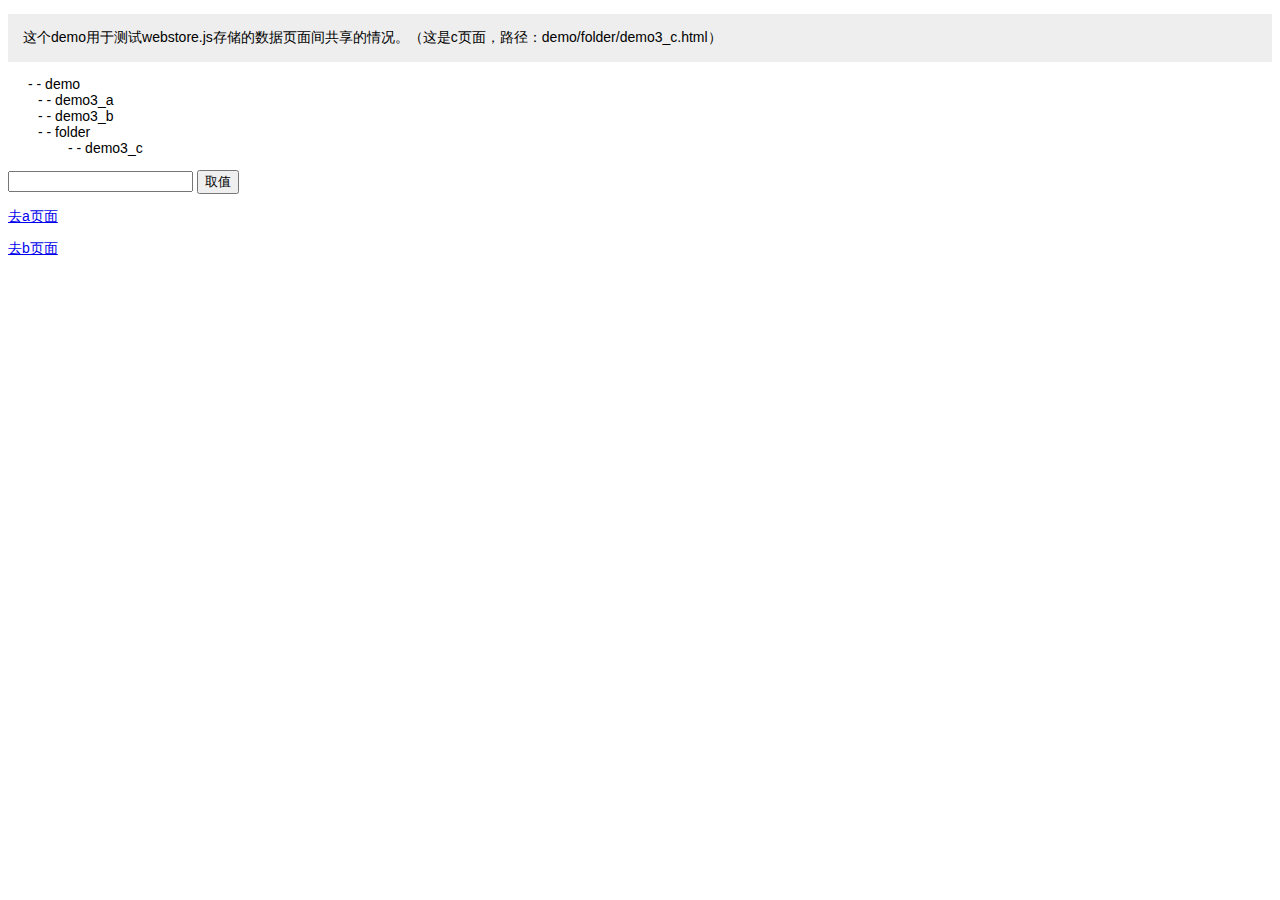
<file: demo/folder/demo3_c.html>
<!DOCTYPE html>
<html>
<head>
    <meta http-equiv="Content-Type" content="text/html; charset=utf-8" />
    <title>demo3_c</title>
    <script src="../webstore.js"></script>
    <style>
        html { font: 14px Tahoma,Helvetica,Arial; }
        .title { padding: 15px; background: #eee; }
        .pathmap span{display:block;}
    </style>
</head>
<body>
    <p class="title">这个demo用于测试webstore.js存储的数据页面间共享的情况。（这是c页面，路径：demo/folder/demo3_c.html）</p>
    <p class='pathmap'>
        <span style='padding-left:20px;'> - - demo</span>
        <span style='padding-left:30px;'> - - demo3_a</span>
        <span style='padding-left:30px;'> - - demo3_b</span>
        <span style='padding-left:30px;'> - - folder</span>
        <span style='padding-left:60px;'> - - demo3_c</span>
    </p>
    <input type='text' id='tt'>
    <input type='button' id='btn' value='取值'>
    <p><a href='../demo3_a.html'>去a页面</a><p>
    <p><a href='../demo3_b.html'>去b页面</a><p>

    <script>
    var button=document.getElementById('btn');
    button.onclick=function(){
        var value = webstore.get('demo3_value');
        if(value==null)
            return;
        document.getElementById('tt').value=value;
    }
    </script>
</body>
</html>
</file>
<file: stylesheets/font_face.css>
@font-face {
  font-family: 'Architects Daughter';
  font-style: normal;
  font-weight: 400;
  src: local('Architects Daughter'), local('ArchitectsDaughter'), url(https://themes.googleusercontent.com/static/fonts/architectsdaughter/v3/RXTgOOQ9AAtaVOHxx0IUBOkI_DLF4EgbZt3mhU8gQFo.woff) format('woff');
}
</file>
<file: stylesheets/pygment_trac.css>
.highlight  { background: #ffffff; }
.highlight .c { color: #999988; font-style: italic } /* Comment */
.highlight .err { color: #a61717; background-color: #e3d2d2 } /* Error */
.highlight .k { font-weight: bold } /* Keyword */
.highlight .o { font-weight: bold } /* Operator */
.highlight .cm { color: #999988; font-style: italic } /* Comment.Multiline */
.highlight .cp { color: #999999; font-weight: bold } /* Comment.Preproc */
.highlight .c1 { color: #999988; font-style: italic } /* Comment.Single */
.highlight .cs { color: #999999; font-weight: bold; font-style: italic } /* Comment.Special */
.highlight .gd { color: #000000; background-color: #ffdddd } /* Generic.Deleted */
.highlight .gd .x { color: #000000; background-color: #ffaaaa } /* Generic.Deleted.Specific */
.highlight .ge { font-style: italic } /* Generic.Emph */
.highlight .gr { color: #aa0000 } /* Generic.Error */
.highlight .gh { color: #999999 } /* Generic.Heading */
.highlight .gi { color: #000000; background-color: #ddffdd } /* Generic.Inserted */
.highlight .gi .x { color: #000000; background-color: #aaffaa } /* Generic.Inserted.Specific */
.highlight .go { color: #888888 } /* Generic.Output */
.highlight .gp { color: #555555 } /* Generic.Prompt */
.highlight .gs { font-weight: bold } /* Generic.Strong */
.highlight .gu { color: #800080; font-weight: bold; } /* Generic.Subheading */
.highlight .gt { color: #aa0000 } /* Generic.Traceback */
.highlight .kc { font-weight: bold } /* Keyword.Constant */
.highlight .kd { font-weight: bold } /* Keyword.Declaration */
.highlight .kn { font-weight: bold } /* Keyword.Namespace */
.highlight .kp { font-weight: bold } /* Keyword.Pseudo */
.highlight .kr { font-weight: bold } /* Keyword.Reserved */
.highlight .kt { color: #445588; font-weight: bold } /* Keyword.Type */
.highlight .m { color: #009999 } /* Literal.Number */
.highlight .s { color: #d14 } /* Literal.String */
.highlight .na { color: #008080 } /* Name.Attribute */
.highlight .nb { color: #0086B3 } /* Name.Builtin */
.highlight .nc { color: #445588; font-weight: bold } /* Name.Class */
.highlight .no { color: #008080 } /* Name.Constant */
.highlight .ni { color: #800080 } /* Name.Entity */
.highlight .ne { color: #990000; font-weight: bold } /* Name.Exception */
.highlight .nf { color: #990000; font-weight: bold } /* Name.Function */
.highlight .nn { color: #555555 } /* Name.Namespace */
.highlight .nt { color: #000080 } /* Name.Tag */
.highlight .nv { color: #008080 } /* Name.Variable */
.highlight .ow { font-weight: bold } /* Operator.Word */
.highlight .w { color: #bbbbbb } /* Text.Whitespace */
.highlight .mf { color: #009999 } /* Literal.Number.Float */
.highlight .mh { color: #009999 } /* Literal.Number.Hex */
.highlight .mi { color: #009999 } /* Literal.Number.Integer */
.highlight .mo { color: #009999 } /* Literal.Number.Oct */
.highlight .sb { color: #d14 } /* Literal.String.Backtick */
.highlight .sc { color: #d14 } /* Literal.String.Char */
.highlight .sd { color: #d14 } /* Literal.String.Doc */
.highlight .s2 { color: #d14 } /* Literal.String.Double */
.highlight .se { color: #d14 } /* Literal.String.Escape */
.highlight .sh { color: #d14 } /* Literal.String.Heredoc */
.highlight .si { color: #d14 } /* Literal.String.Interpol */
.highlight .sx { color: #d14 } /* Literal.String.Other */
.highlight .sr { color: #009926 } /* Literal.String.Regex */
.highlight .s1 { color: #d14 } /* Literal.String.Single */
.highlight .ss { color: #990073 } /* Literal.String.Symbol */
.highlight .bp { color: #999999 } /* Name.Builtin.Pseudo */
.highlight .vc { color: #008080 } /* Name.Variable.Class */
.highlight .vg { color: #008080 } /* Name.Variable.Global */
.highlight .vi { color: #008080 } /* Name.Variable.Instance */
.highlight .il { color: #009999 } /* Literal.Number.Integer.Long */

.type-csharp .highlight .k { color: #0000FF }
.type-csharp .highlight .kt { color: #0000FF }
.type-csharp .highlight .nf { color: #000000; font-weight: normal }
.type-csharp .highlight .nc { color: #2B91AF }
.type-csharp .highlight .nn { color: #000000 }
.type-csharp .highlight .s { color: #A31515 }
.type-csharp .highlight .sc { color: #A31515 }
</file>
<file: stylesheets/print.css>
html, body, div, span, applet, object, iframe,
h1, h2, h3, h4, h5, h6, p, blockquote, pre,
a, abbr, acronym, address, big, cite, code,
del, dfn, em, img, ins, kbd, q, s, samp,
small, strike, strong, sub, sup, tt, var,
b, u, i, center,
dl, dt, dd, ol, ul, li,
fieldset, form, label, legend,
table, caption, tbody, tfoot, thead, tr, th, td,
article, aside, canvas, details, embed, 
figure, figcaption, footer, header, hgroup, 
menu, nav, output, ruby, section, summary,
time, mark, audio, video {
  margin: 0;
  padding: 0;
  border: 0;
  font-size: 100%;
  font: inherit;
  vertical-align: baseline;
}
/* HTML5 display-role reset for older browsers */
article, aside, details, figcaption, figure, 
footer, header, hgroup, menu, nav, section {
  display: block;
}
body {
  line-height: 1;
}
ol, ul {
  list-style: none;
}
blockquote, q {
  quotes: none;
}
blockquote:before, blockquote:after,
q:before, q:after {
  content: '';
  content: none;
}
table {
  border-collapse: collapse;
  border-spacing: 0;
}
body {
  font-size: 13px;
  line-height: 1.5; 
  font-family: 'Helvetica Neue', Helvetica, Arial, serif;
  color: #000;
}

a {
  color: #d5000d;
  font-weight: bold;
}

header {
  padding-top: 35px;
  padding-bottom: 10px;
}

header h1 {
  font-weight: bold;
  letter-spacing: -1px;
  font-size: 48px;
  color: #303030;
  line-height: 1.2;
}

header h2 {
  letter-spacing: -1px;
  font-size: 24px;
  color: #aaa;
  font-weight: normal;
  line-height: 1.3;
}
#downloads {
  display: none;
}
#main_content {
  padding-top: 20px;
}

code, pre {
  font-family: Monaco, "Bitstream Vera Sans Mono", "Lucida Console", Terminal;
  color: #222;
  margin-bottom: 30px;
  font-size: 12px;
}

code {
  padding: 0 3px;
}

pre {
  border: solid 1px #ddd;
  padding: 20px;
  overflow: auto;
}
pre code {
  padding: 0;
}

ul, ol, dl {
  margin-bottom: 20px;
}


/* COMMON STYLES */

table {
  width: 100%;
  border: 1px solid #ebebeb;
}

th {
  font-weight: 500;
}

td {
  border: 1px solid #ebebeb;
  text-align: center; 
  font-weight: 300;
}

form {
  background: #f2f2f2;
  padding: 20px;
  
}


/* GENERAL ELEMENT TYPE STYLES */

h1 {
  font-size: 2.8em;
} 

h2 {
  font-size: 22px;
  font-weight: bold;
  color: #303030;
  margin-bottom: 8px;
} 

h3 {
  color: #d5000d;
  font-size: 18px;
  font-weight: bold;
  margin-bottom: 8px;
} 
 
h4 {
  font-size: 16px;
  color: #303030;
  font-weight: bold;
} 

h5 {
  font-size: 1em;
  color: #303030;
} 

h6 {
  font-size: .8em;
  color: #303030;
} 

p {
  font-weight: 300;
  margin-bottom: 20px;
}
 
a {
  text-decoration: none;
}

p a {
  font-weight: 400;
}

blockquote {
  font-size: 1.6em;
  border-left: 10px solid #e9e9e9;
  margin-bottom: 20px;
  padding: 0 0 0 30px;
}

ul li {
  list-style: disc inside;
  padding-left: 20px;
}

ol li {
  list-style: decimal inside;
  padding-left: 3px;
}

dl dd {
  font-style: italic;
  font-weight: 100;
}

footer {
  margin-top: 40px;
  padding-top: 20px;
  padding-bottom: 30px;
  font-size: 13px;
  color: #aaa;
}

footer a {
  color: #666;
}

/* MISC */
.clearfix:after {
  clear: both;
  content: '.';
  display: block;
  visibility: hidden;
  height: 0;
}

.clearfix {display: inline-block;}
* html .clearfix {height: 1%;}
.clearfix {display: block;}
</file>
<file: stylesheets/stylesheet.css>
/* http://meyerweb.com/eric/tools/css/reset/ 
   v2.0 | 20110126
   License: none (public domain)
*/
html, body, div, span, applet, object, iframe,
h1, h2, h3, h4, h5, h6, p, blockquote, pre,
a, abbr, acronym, address, big, cite, code,
del, dfn, em, img, ins, kbd, q, s, samp,
small, strike, strong, sub, sup, tt, var,
b, u, i, center,
dl, dt, dd, ol, ul, li,
fieldset, form, label, legend,
table, caption, tbody, tfoot, thead, tr, th, td,
article, aside, canvas, details, embed, 
figure, figcaption, footer, header, hgroup, 
menu, nav, output, ruby, section, summary,
time, mark, audio, video {
	margin: 0;
	padding: 0;
	border: 0;
	font-size: 100%;
	font: inherit;
	vertical-align: baseline;
}
/* HTML5 display-role reset for older browsers */
article, aside, details, figcaption, figure, 
footer, header, hgroup, menu, nav, section {
	display: block;
}
body {
	line-height: 1;
}
ol, ul {
	list-style: none;
}
blockquote, q {
	quotes: none;
}
blockquote:before, blockquote:after,
q:before, q:after {
	content: '';
	content: none;
}
table {
	border-collapse: collapse;
	border-spacing: 0;
}

/* LAYOUT STYLES */
body {
  font-size: 15px;
  line-height: 1.5; 
  background: #fafafa url(../images/body-bg.jpg) 0 0 repeat;
  font-family: 'Helvetica Neue', Helvetica, Arial, serif;
  font-weight: 400;
  color: #666;
}

a {
  color: #2879d0;
}
a:hover {
  color: #2268b2;
}

header {
  padding-top: 40px;
  padding-bottom: 40px;
  font-family: 'Architects Daughter', 'Helvetica Neue', Helvetica, Arial, serif; 
  background: #2e7bcf url(../images/header-bg.jpg) 0 0 repeat-x;
  border-bottom: solid 1px #275da1;
}

header h1 {
  letter-spacing: -1px;
  font-size: 72px;
  color: #fff;
  line-height: 1;
  margin-bottom: 0.2em;
  width: 540px;
}

header h2 {
  font-size: 26px;
  color: #9ddcff;
  font-weight: normal;
  line-height: 1.3;
  width: 540px;
  letter-spacing: 0;
}

.inner {
  position: relative;
  width: 940px;
  margin: 0 auto;
}

#content-wrapper {
  border-top: solid 1px #fff;
  padding-top: 30px;
}

#main-content {
  width: 690px;
  float: left;
}

#main-content img {
  max-width: 100%;
}

aside#sidebar {
  width: 200px;
  padding-left: 20px;
  min-height: 504px;
  float: right;
  background: transparent url(../images/sidebar-bg.jpg) 0 0 no-repeat;
  font-size: 12px;
  line-height: 1.3;
}

aside#sidebar p.repo-owner,
aside#sidebar p.repo-owner a {
  font-weight: bold;
}

#downloads {
  margin-bottom: 40px;
}

a.button {
  width: 134px;
  height: 58px;
  line-height: 1.2;
  font-size: 23px;
  color: #fff;
  padding-left: 68px;
  padding-top: 22px;
  font-family: 'Architects Daughter', 'Helvetica Neue', Helvetica, Arial, serif; 
}
a.button small {
  display: block;
  font-size: 11px;
}
header a.button {
  position: absolute;
  right: 0;
  top: 0;
  background: transparent url(../images/github-button.png) 0 0 no-repeat;
}
aside a.button {
  width: 138px;
  padding-left: 64px;
  display: block;
  background: transparent url(../images/download-button.png) 0 0 no-repeat;
  margin-bottom: 20px;
  font-size: 21px;
}

code, pre {
  font-family: Monaco, "Bitstream Vera Sans Mono", "Lucida Console", Terminal, monospace;
  color: #222;
  margin-bottom: 30px;
  font-size: 13px;
}

code {
  background-color: #f2f8fc;
  border: solid 1px #dbe7f3;
  padding: 0 3px;
}

pre {
  padding: 20px;
  background: #fff;
  text-shadow: none;
  overflow: auto;
  border: solid 1px #f2f2f2;
}
pre code {
  color: #2879d0;
  background-color: #fff;
  border: none;
  padding: 0;
}

ul, ol, dl {
  margin-bottom: 20px;
}


/* COMMON STYLES */

hr {
  height: 1px;
  line-height: 1px;
  margin-top: 1em;
  padding-bottom: 1em;
  border: none;
  background: transparent url('../images/hr.png') 0 0 no-repeat;
}

table {
  width: 100%;
  border: 1px solid #ebebeb;
}

th {
  font-weight: 500;
}

td {
  border: 1px solid #ebebeb;
  text-align: center; 
  font-weight: 300;
}

form {
  background: #f2f2f2;
  padding: 20px;
  
}


/* GENERAL ELEMENT TYPE STYLES */

#main-content h1 {
  font-family: 'Architects Daughter', 'Helvetica Neue', Helvetica, Arial, serif; 
  font-size: 2.8em;
  letter-spacing: -1px;
  color: #474747;
} 

#main-content h1:before {
  content: "/";
  color: #9ddcff;
  padding-right: 0.3em;
  margin-left: -0.9em;
}

#main-content h2 {
  font-family: 'Architects Daughter', 'Helvetica Neue', Helvetica, Arial, serif; 
  font-size: 22px;
  font-weight: bold;
  margin-bottom: 8px;
  color: #474747;
} 
#main-content h2:before {
  content: "//";
  color: #9ddcff;
  padding-right: 0.3em;
  margin-left: -1.5em;
}

#main-content h3 {
  font-family: 'Architects Daughter', 'Helvetica Neue', Helvetica, Arial, serif; 
  font-size: 18px;
  font-weight: bold;
  margin-top: 24px;
  margin-bottom: 8px;
  color: #474747;
} 
 
#main-content h3:before {
  content: "///";
  color: #9ddcff;
  padding-right: 0.3em;
  margin-left: -2em;
}

#main-content h4 {
  font-family: 'Architects Daughter', 'Helvetica Neue', Helvetica, Arial, serif; 
  font-size: 15px;
  font-weight: bold;
  color: #474747;
} 

h4:before {
  content: "////";
  color: #9ddcff;
  padding-right: 0.3em;
  margin-left: -2.8em;
}

#main-content h5 {
  font-family: 'Architects Daughter', 'Helvetica Neue', Helvetica, Arial, serif; 
  font-size: 14px;
  color: #474747;
} 
h5:before {
  content: "/////";
  color: #9ddcff;
  padding-right: 0.3em;
  margin-left: -3.2em;
}

#main-content h6 {
  font-family: 'Architects Daughter', 'Helvetica Neue', Helvetica, Arial, serif; 
  font-size: .8em;
  color: #474747;
} 
h6:before {
  content: "//////";
  color: #9ddcff;
  padding-right: 0.3em;
  margin-left: -3.7em;
}

p {
  margin-bottom: 20px;
}
 
a {
  text-decoration: none;
}

p a {
  font-weight: 400;
}

blockquote {
  font-size: 1.6em;
  border-left: 10px solid #e9e9e9;
  margin-bottom: 20px;
  padding: 0 0 0 30px;
}

ul li {
  list-style: disc inside;
  padding-left: 20px;
}

ol li {
  list-style: decimal inside;
  padding-left: 3px;
}

dl dd {
  font-style: italic;
  font-weight: 100;
}

footer {
  background: transparent url('../images/hr.png') 0 0 no-repeat;
  margin-top: 40px;
  padding-top: 20px;
  padding-bottom: 30px;
  font-size: 13px;
  color: #aaa;
}

footer a {
  color: #666;
}
footer a:hover {
  color: #444;
}

/* MISC */
.clearfix:after {
  clear: both;
  content: '.';
  display: block;
  visibility: hidden;
  height: 0;
}

.clearfix {display: inline-block;}
* html .clearfix {height: 1%;}
.clearfix {display: block;}

/* #Media Queries
================================================== */

/* Smaller than standard 960 (devices and browsers) */
@media only screen and (max-width: 959px) {}

/* Tablet Portrait size to standard 960 (devices and browsers) */
@media only screen and (min-width: 768px) and (max-width: 959px) {
  .inner {
    width: 740px;
  }
  header h1, header h2 {
    width: 340px;
  }
  header h1 {
    font-size: 60px;
  }
  header h2 {
    font-size: 30px;
  }
  #main-content {
    width: 490px;
  }
  #main-content h1:before,
  #main-content h2:before,
  #main-content h3:before,
  #main-content h4:before,
  #main-content h5:before,
  #main-content h6:before {
    content: none;
    padding-right: 0;
    margin-left: 0;
  }
}

/* All Mobile Sizes (devices and browser) */
@media only screen and (max-width: 767px) {
  .inner {
    width: 93%;
  }
  header {
    padding: 20px 0;
  }
  header .inner {
    position: relative;
  }
  header h1, header h2 {
    width: 100%;
  }
  header h1 {
    font-size: 48px;
  }
  header h2 {
    font-size: 24px;
  }
  header a.button {
    background-image: none;
    width: auto;
    height: auto;
    display: inline-block;
    margin-top: 15px;
    padding: 5px 10px;
    position: relative;
    text-align: center;
    font-size: 13px;
    line-height: 1;
    background-color: #9ddcff;
    color: #2879d0;
    -moz-border-radius: 5px;
    -webkit-border-radius: 5px;                     
    border-radius: 5px;    
  }
  header a.button small {
    font-size: 13px;
    display: inline;
  }
  #main-content,
  aside#sidebar {
    float: none;
    width: 100% ! important;
  }
  aside#sidebar {
    background-image: none;
    margin-top: 20px;
    border-top: solid 1px #ddd;
    padding: 20px 0;
    min-height: 0;
  }
  aside#sidebar a.button {
    display: none;
  }
  #main-content h1:before,
  #main-content h2:before,
  #main-content h3:before,
  #main-content h4:before,
  #main-content h5:before,
  #main-content h6:before {
    content: none;
    padding-right: 0;
    margin-left: 0;
  }
}

/* Mobile Landscape Size to Tablet Portrait (devices and browsers) */
@media only screen and (min-width: 480px) and (max-width: 767px) {}

/* Mobile Portrait Size to Mobile Landscape Size (devices and browsers) */
@media only screen and (max-width: 479px) {}
</file>
